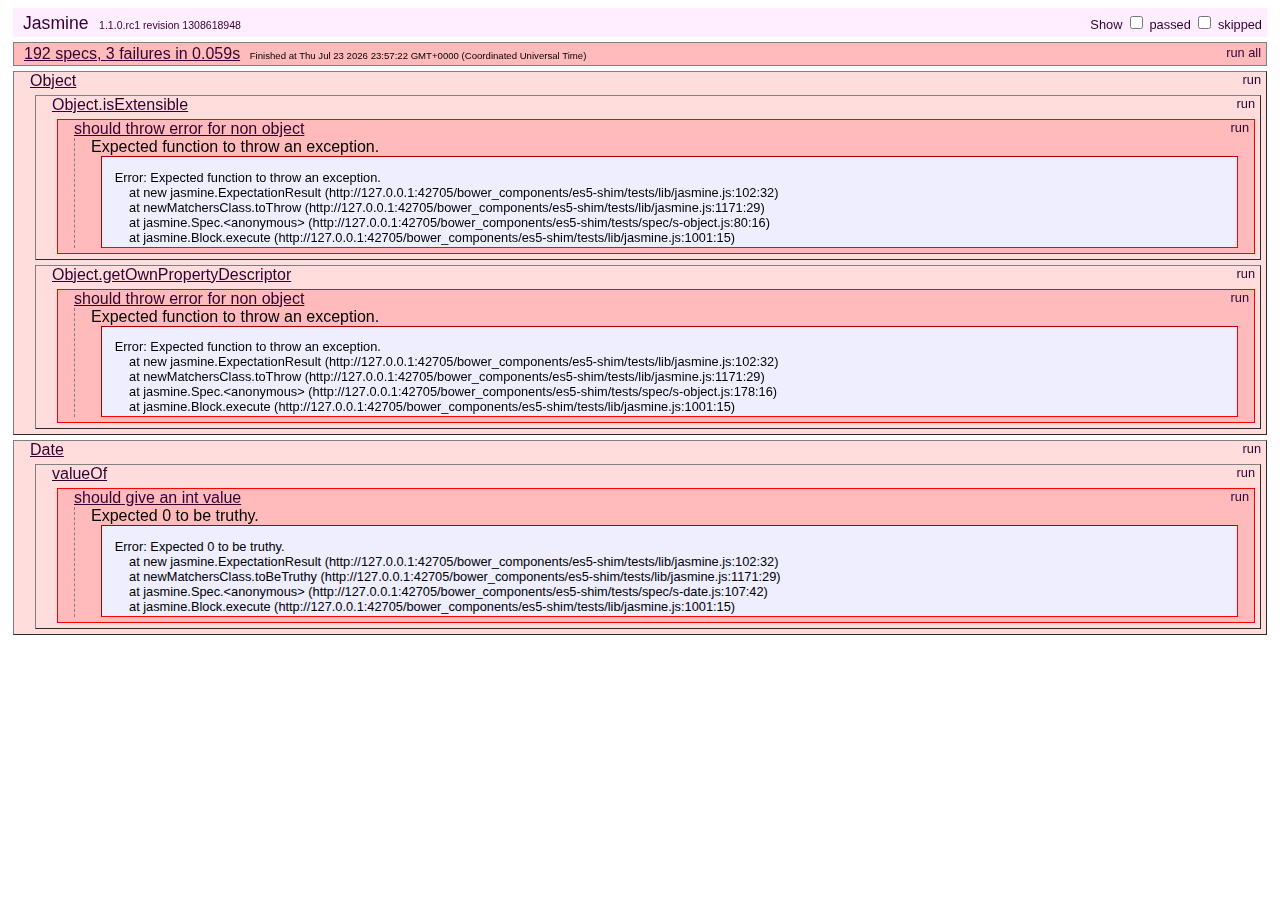
<file: bower_components/es5-shim/tests/index.html>
<!DOCTYPE HTML>
<html>
<head>
	<title>Jasmine Spec Runner</title>

	<link rel="shortcut icon" type="image/png" href="lib/jasmine_favicon.png">

	<link rel="stylesheet" type="text/css" href="lib/jasmine.css">
	<script type="text/javascript" src="lib/jasmine.js"></script>
	<script type="text/javascript" src="lib/jasmine-html.js"></script>
	<script type="text/javascript" src="lib/json2.js"></script>

	<!-- include helper files here... -->
	<script src="helpers/h.js"></script>
	<script src="helpers/h-kill.js"></script>
	<script src="helpers/h-matchers.js"></script>

	<!-- include source files here... -->
	<script src="../es5-shim.js"></script>
    <script src="../es5-sham.js"></script>

	<!-- include spec files here... -->
	<script src="spec/s-array.js"></script>
	<script src="spec/s-function.js"></script>
	<script src="spec/s-string.js"></script>
	<script src="spec/s-object.js"></script>
	<script src="spec/s-number.js"></script>
	<script src="spec/s-date.js"></script>


	<script type="text/javascript">
		(function() {
			var jasmineEnv = jasmine.getEnv();
			jasmineEnv.updateInterval = 1000;

			var trivialReporter = new jasmine.TrivialReporter();

			jasmineEnv.addReporter(trivialReporter);

			jasmineEnv.specFilter = function(spec) {
				return trivialReporter.specFilter(spec);
			};

			var currentWindowOnload = window.onload;

			window.onload = function() {
				if (currentWindowOnload) {
					currentWindowOnload();
				}
				execJasmine();
			};

			function execJasmine() {
				jasmineEnv.execute();
			}

		})();
	</script>

</head>

<body>
</body>
</html>
</file>
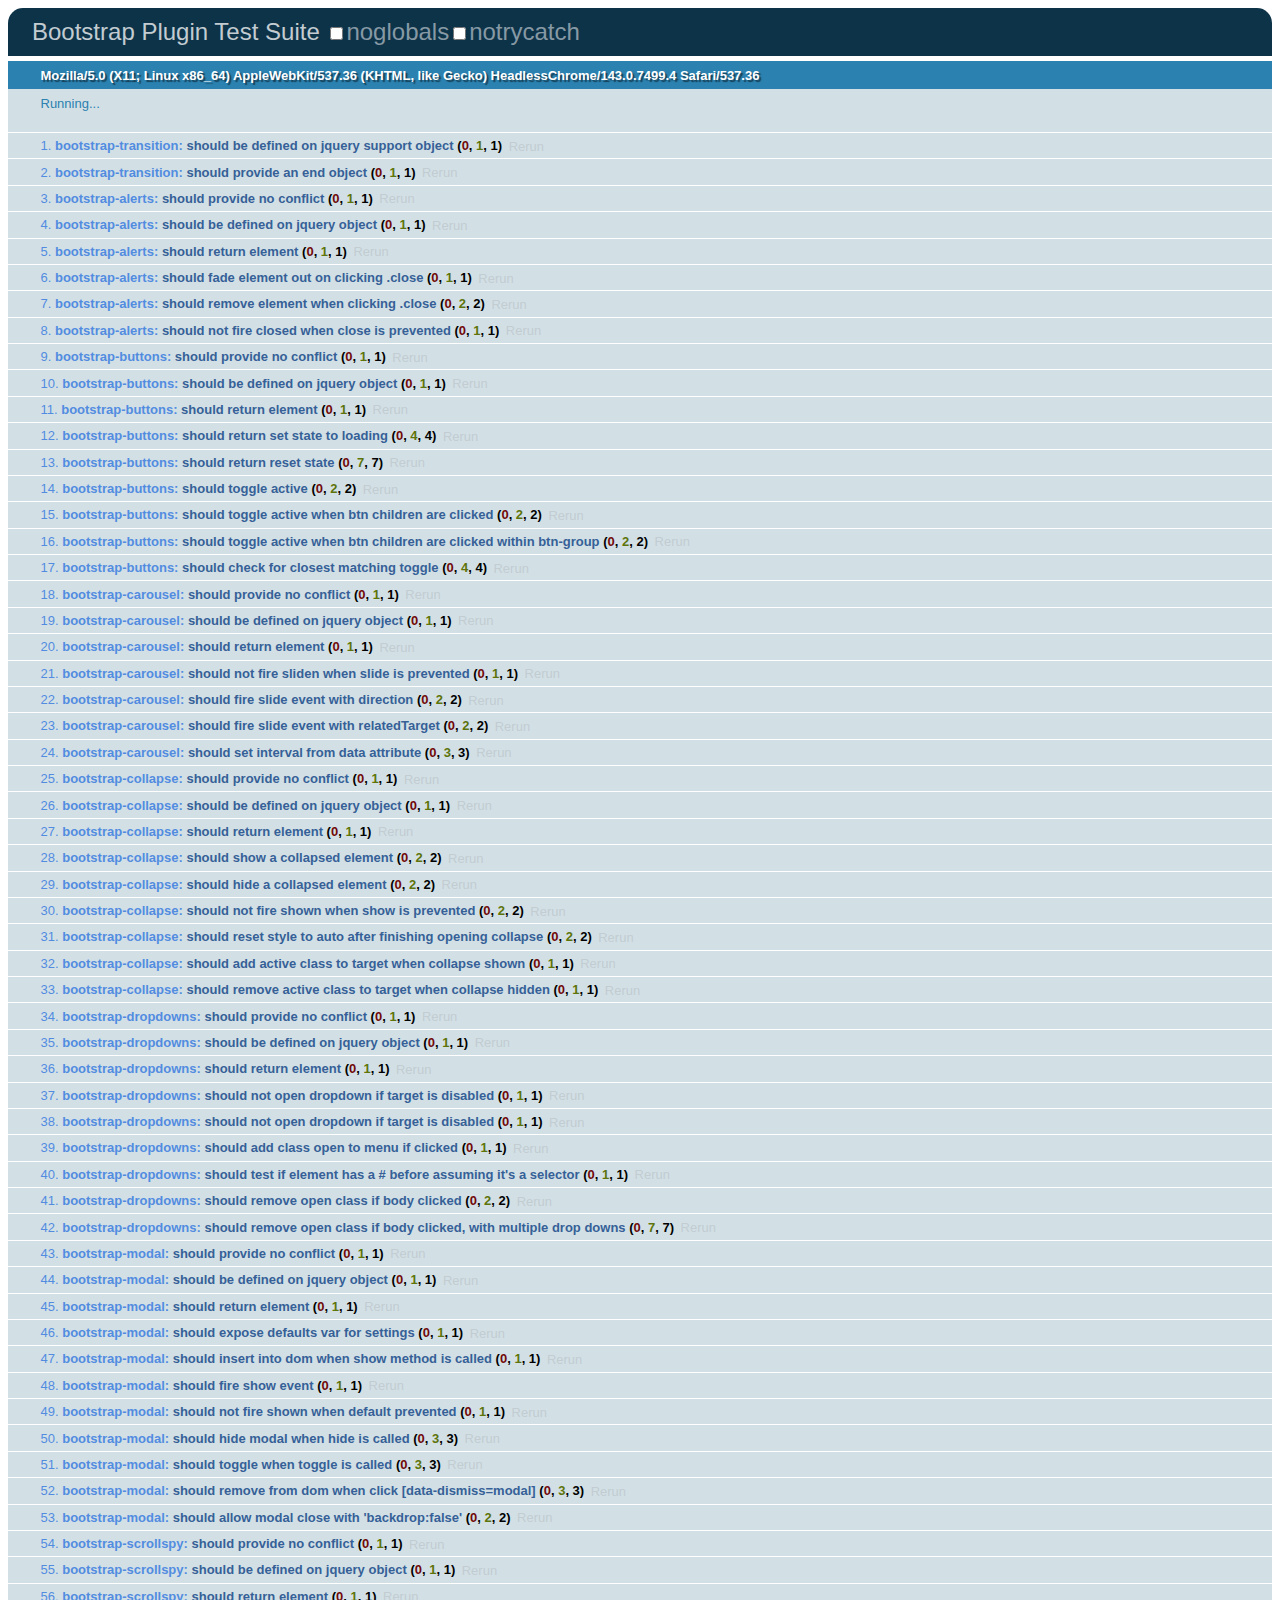
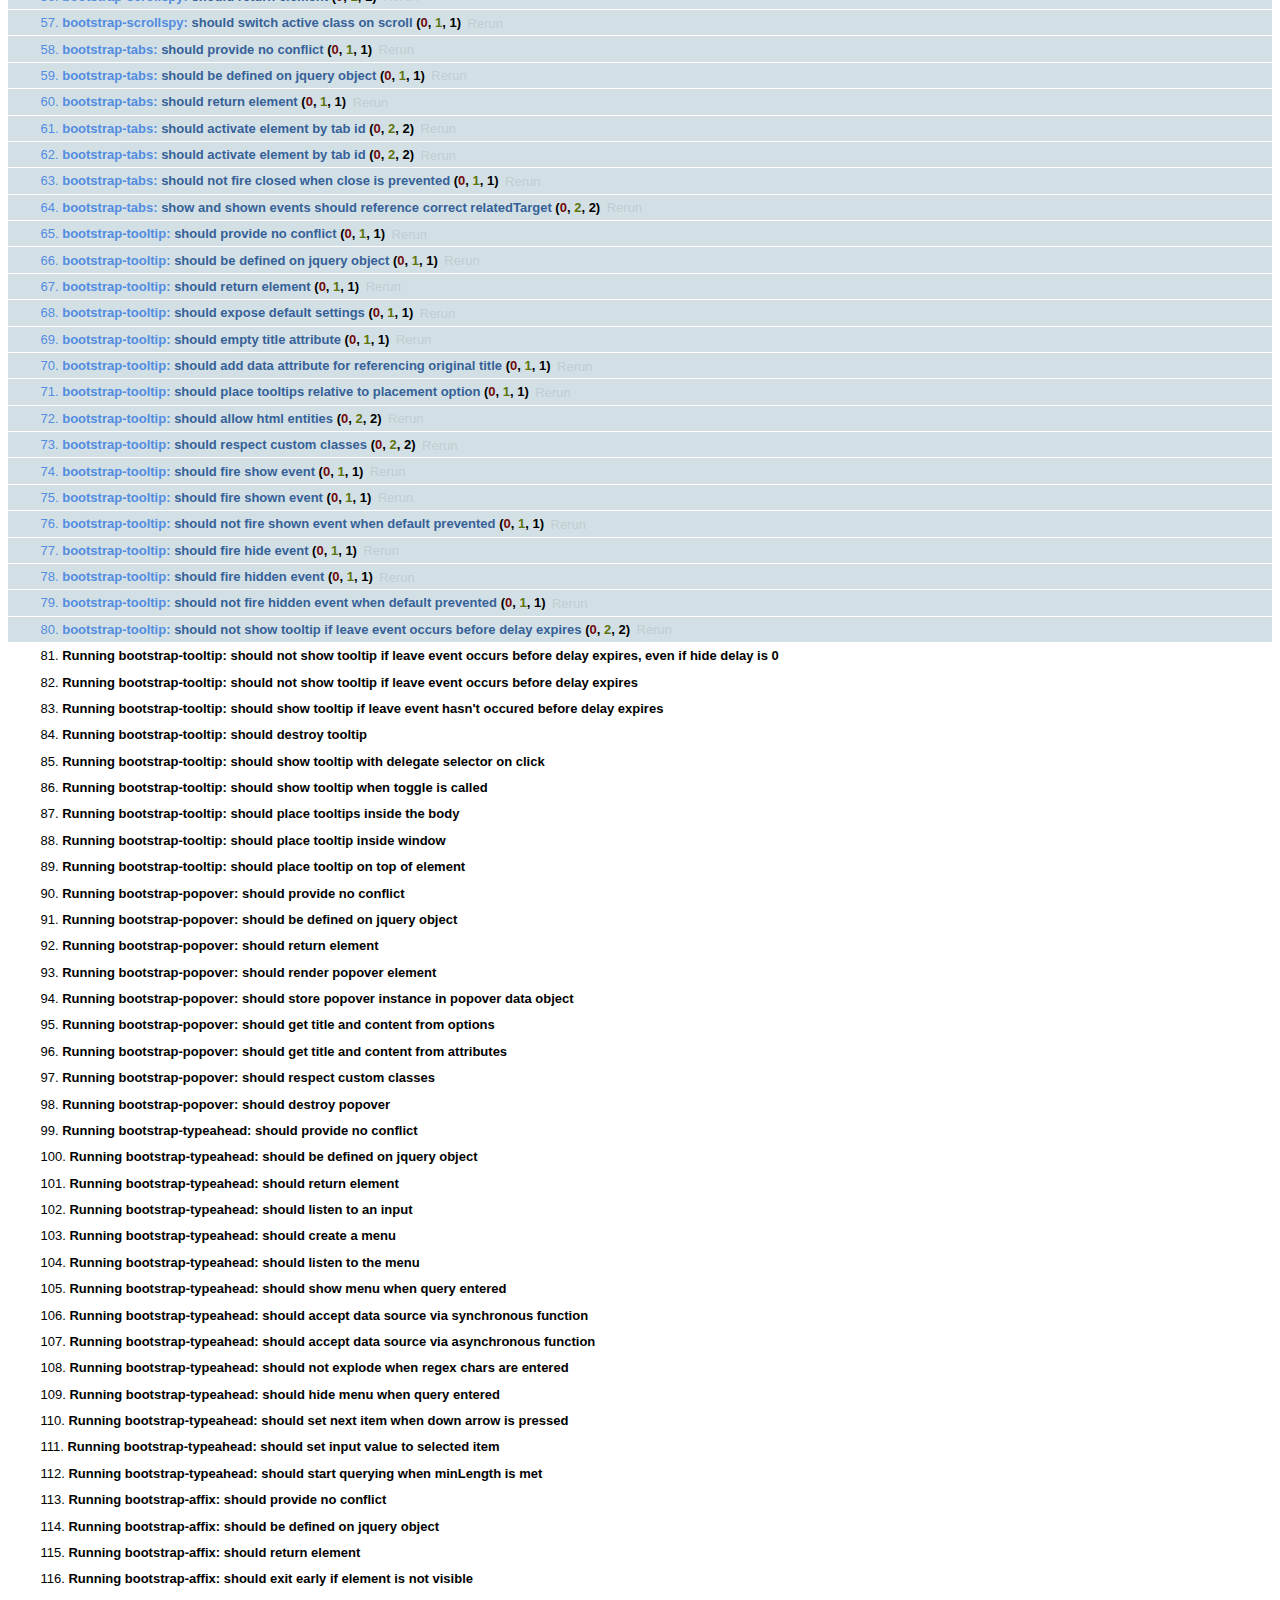
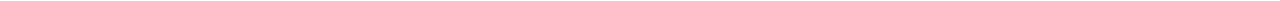
<file: bower_components/bootstrap-sass/js/tests/index.html>
<!DOCTYPE HTML>
<html>
<head>
  <title>Bootstrap Plugin Test Suite</title>

  <!-- jquery -->
  <!--<script src="http://code.jquery.com/jquery-1.7.min.js"></script>-->
  <script src="vendor/jquery.js"></script>

  <!-- qunit -->
  <link rel="stylesheet" href="vendor/qunit.css" type="text/css" media="screen" />
  <script src="vendor/qunit.js"></script>

  <!-- phantomjs logging script-->
  <script src="unit/bootstrap-phantom.js"></script>

  <!--  plugin sources -->
  <script src="../../js/bootstrap-transition.js"></script>
  <script src="../../js/bootstrap-alert.js"></script>
  <script src="../../js/bootstrap-button.js"></script>
  <script src="../../js/bootstrap-carousel.js"></script>
  <script src="../../js/bootstrap-collapse.js"></script>
  <script src="../../js/bootstrap-dropdown.js"></script>
  <script src="../../js/bootstrap-modal.js"></script>
  <script src="../../js/bootstrap-scrollspy.js"></script>
  <script src="../../js/bootstrap-tab.js"></script>
  <script src="../../js/bootstrap-tooltip.js"></script>
  <script src="../../js/bootstrap-popover.js"></script>
  <script src="../../js/bootstrap-typeahead.js"></script>
  <script src="../../js/bootstrap-affix.js"></script>

  <!-- unit tests -->
  <script src="unit/bootstrap-transition.js"></script>
  <script src="unit/bootstrap-alert.js"></script>
  <script src="unit/bootstrap-button.js"></script>
  <script src="unit/bootstrap-carousel.js"></script>
  <script src="unit/bootstrap-collapse.js"></script>
  <script src="unit/bootstrap-dropdown.js"></script>
  <script src="unit/bootstrap-modal.js"></script>
  <script src="unit/bootstrap-scrollspy.js"></script>
  <script src="unit/bootstrap-tab.js"></script>
  <script src="unit/bootstrap-tooltip.js"></script>
  <script src="unit/bootstrap-popover.js"></script>
  <script src="unit/bootstrap-typeahead.js"></script>
  <script src="unit/bootstrap-affix.js"></script>
</head>
<body>
  <div>
    <h1 id="qunit-header">Bootstrap Plugin Test Suite</h1>
    <h2 id="qunit-banner"></h2>
    <h2 id="qunit-userAgent"></h2>
    <ol id="qunit-tests"></ol>
    <div id="qunit-fixture"></div>
  </div>
</body>
</html>
</file>
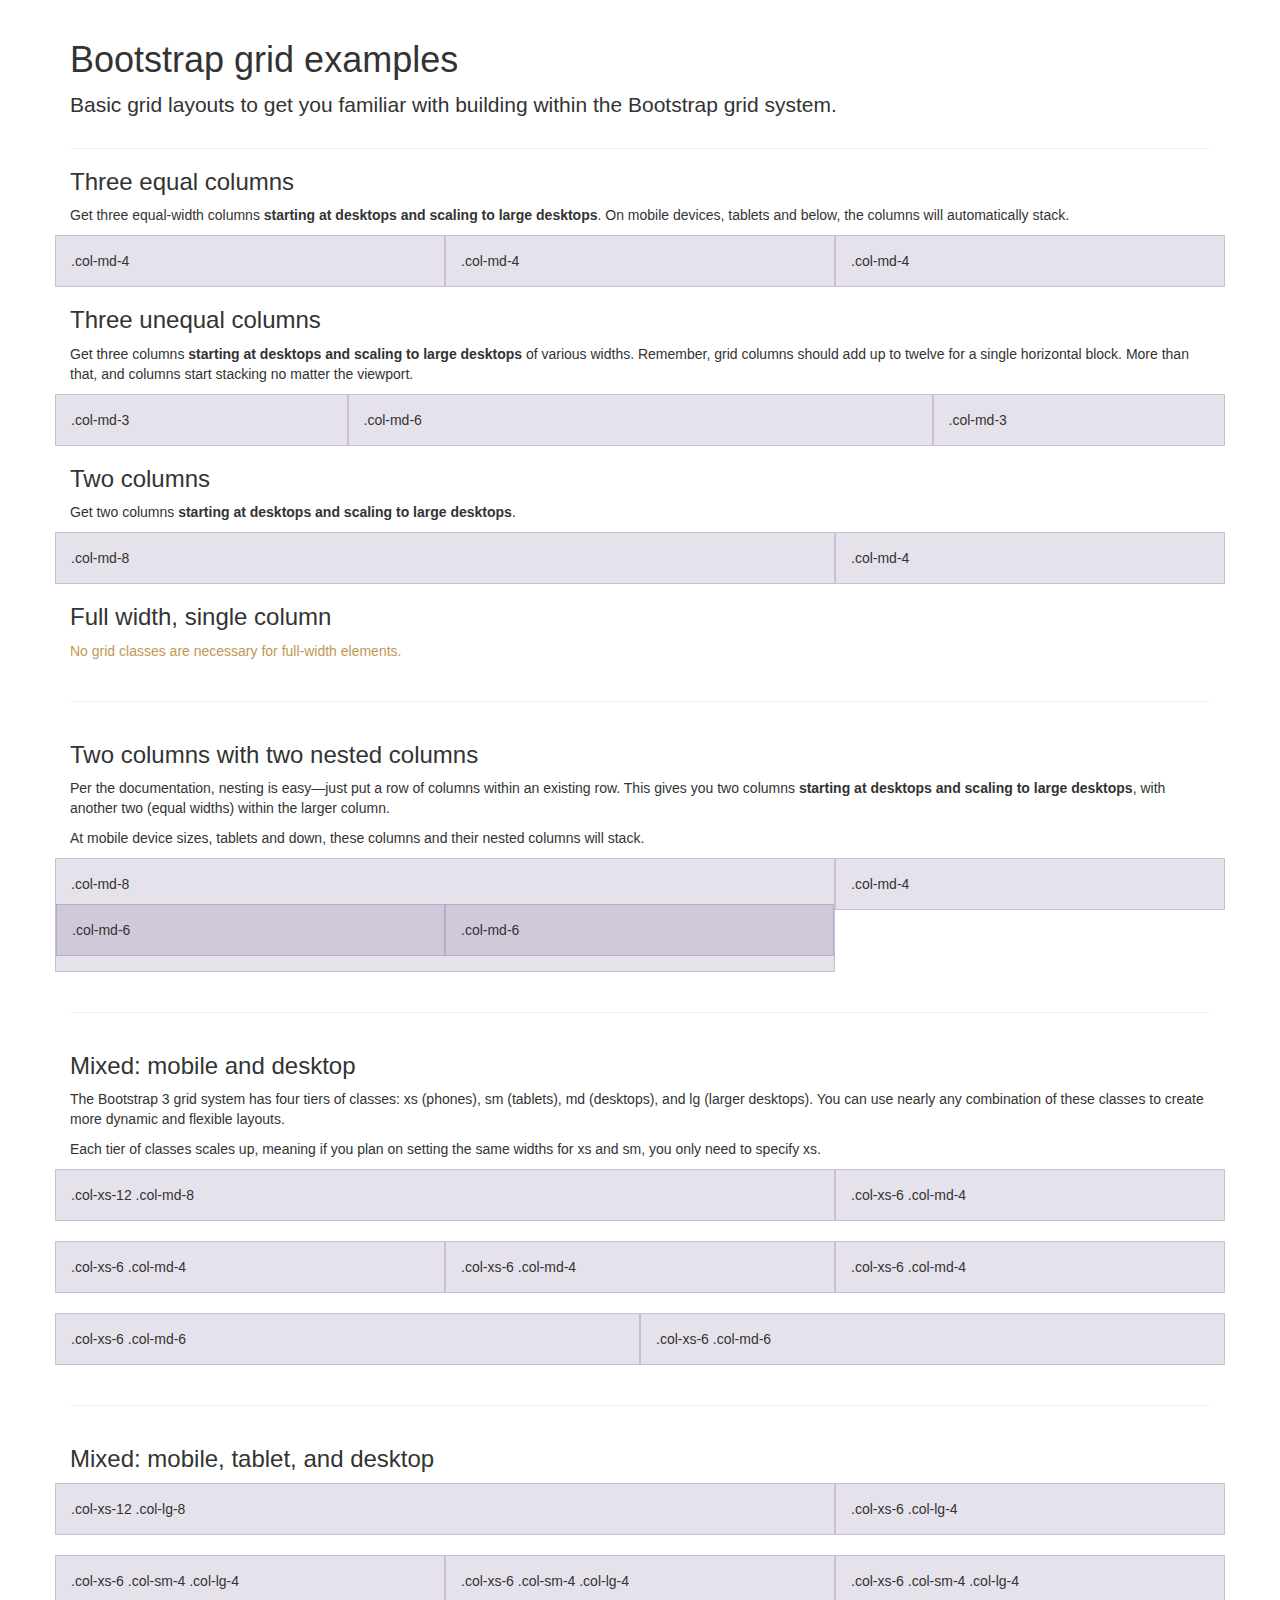
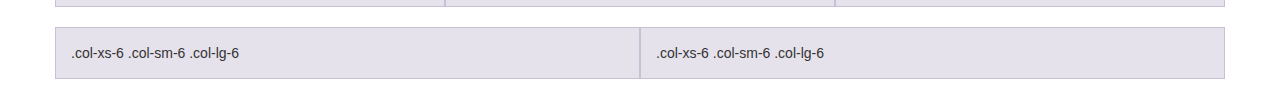
<file: bower_components/bootstrap/examples/grid/index.html>
<!DOCTYPE html>
<html lang="en">
  <head>
    <meta charset="utf-8">
    <meta name="viewport" content="width=device-width, initial-scale=1.0">
    <meta name="description" content="">
    <meta name="author" content="">
    <link rel="shortcut icon" href="../../assets/ico/favicon.png">

    <title>Grid Template for Bootstrap</title>

    <!-- Bootstrap core CSS -->
    <link href="../../dist/css/bootstrap.css" rel="stylesheet">

    <!-- Custom styles for this template -->
    <link href="grid.css" rel="stylesheet">

    <!-- HTML5 shim and Respond.js IE8 support of HTML5 elements and media queries -->
    <!--[if lt IE 9]>
      <script src="../../assets/js/html5shiv.js"></script>
      <script src="../../assets/js/respond.min.js"></script>
    <![endif]-->
  </head>

  <body>
    <div class="container">

      <div class="page-header">
        <h1>Bootstrap grid examples</h1>
        <p class="lead">Basic grid layouts to get you familiar with building within the Bootstrap grid system.</p>
      </div>

      <h3>Three equal columns</h3>
      <p>Get three equal-width columns <strong>starting at desktops and scaling to large desktops</strong>. On mobile devices, tablets and below, the columns will automatically stack.</p>
      <div class="row">
        <div class="col-md-4">.col-md-4</div>
        <div class="col-md-4">.col-md-4</div>
        <div class="col-md-4">.col-md-4</div>
      </div>

      <h3>Three unequal columns</h3>
      <p>Get three columns <strong>starting at desktops and scaling to large desktops</strong> of various widths. Remember, grid columns should add up to twelve for a single horizontal block. More than that, and columns start stacking no matter the viewport.</p>
      <div class="row">
        <div class="col-md-3">.col-md-3</div>
        <div class="col-md-6">.col-md-6</div>
        <div class="col-md-3">.col-md-3</div>
      </div>

      <h3>Two columns</h3>
      <p>Get two columns <strong>starting at desktops and scaling to large desktops</strong>.</p>
      <div class="row">
        <div class="col-md-8">.col-md-8</div>
        <div class="col-md-4">.col-md-4</div>
      </div>

      <h3>Full width, single column</h3>
      <p class="text-warning">No grid classes are necessary for full-width elements.</p>

      <hr>

      <h3>Two columns with two nested columns</h3>
      <p>Per the documentation, nesting is easy—just put a row of columns within an existing row. This gives you two columns <strong>starting at desktops and scaling to large desktops</strong>, with another two (equal widths) within the larger column.</p>
      <p>At mobile device sizes, tablets and down, these columns and their nested columns will stack.</p>
      <div class="row">
        <div class="col-md-8">
          .col-md-8
          <div class="row">
            <div class="col-md-6">.col-md-6</div>
            <div class="col-md-6">.col-md-6</div>
          </div>
        </div>
        <div class="col-md-4">.col-md-4</div>
      </div>

      <hr>

      <h3>Mixed: mobile and desktop</h3>
      <p>The Bootstrap 3 grid system has four tiers of classes: xs (phones), sm (tablets), md (desktops), and lg (larger desktops). You can use nearly any combination of these classes to create more dynamic and flexible layouts.</p>
      <p>Each tier of classes scales up, meaning if you plan on setting the same widths for xs and sm, you only need to specify xs.</p>
      <div class="row">
        <div class="col-xs-12 col-md-8">.col-xs-12 .col-md-8</div>
        <div class="col-xs-6 col-md-4">.col-xs-6 .col-md-4</div>
      </div>
      <div class="row">
        <div class="col-xs-6 col-md-4">.col-xs-6 .col-md-4</div>
        <div class="col-xs-6 col-md-4">.col-xs-6 .col-md-4</div>
        <div class="col-xs-6 col-md-4">.col-xs-6 .col-md-4</div>
      </div>
      <div class="row">
        <div class="col-xs-6 col-md-6">.col-xs-6 .col-md-6</div>
        <div class="col-xs-6 col-md-6">.col-xs-6 .col-md-6</div>
      </div>

      <hr>

      <h3>Mixed: mobile, tablet, and desktop</h3>
      <p></p>
      <div class="row">
        <div class="col-xs-12 col-sm-8 col-lg-8">.col-xs-12 .col-lg-8</div>
        <div class="col-xs-6 col-sm-4 col-lg-4">.col-xs-6 .col-lg-4</div>
      </div>
      <div class="row">
        <div class="col-xs-6 col-sm-4 col-lg-4">.col-xs-6 .col-sm-4 .col-lg-4</div>
        <div class="col-xs-6 col-sm-4 col-lg-4">.col-xs-6 .col-sm-4 .col-lg-4</div>
        <div class="col-xs-6 col-sm-4 col-lg-4">.col-xs-6 .col-sm-4 .col-lg-4</div>
      </div>
      <div class="row">
        <div class="col-xs-6 col-sm-6 col-lg-6">.col-xs-6 .col-sm-6 .col-lg-6</div>
        <div class="col-xs-6 col-sm-6 col-lg-6">.col-xs-6 .col-sm-6 .col-lg-6</div>
      </div>

    </div> <!-- /container -->


    <!-- Bootstrap core JavaScript
    ================================================== -->
    <!-- Placed at the end of the document so the pages load faster -->
  </body>
</html>
</file>
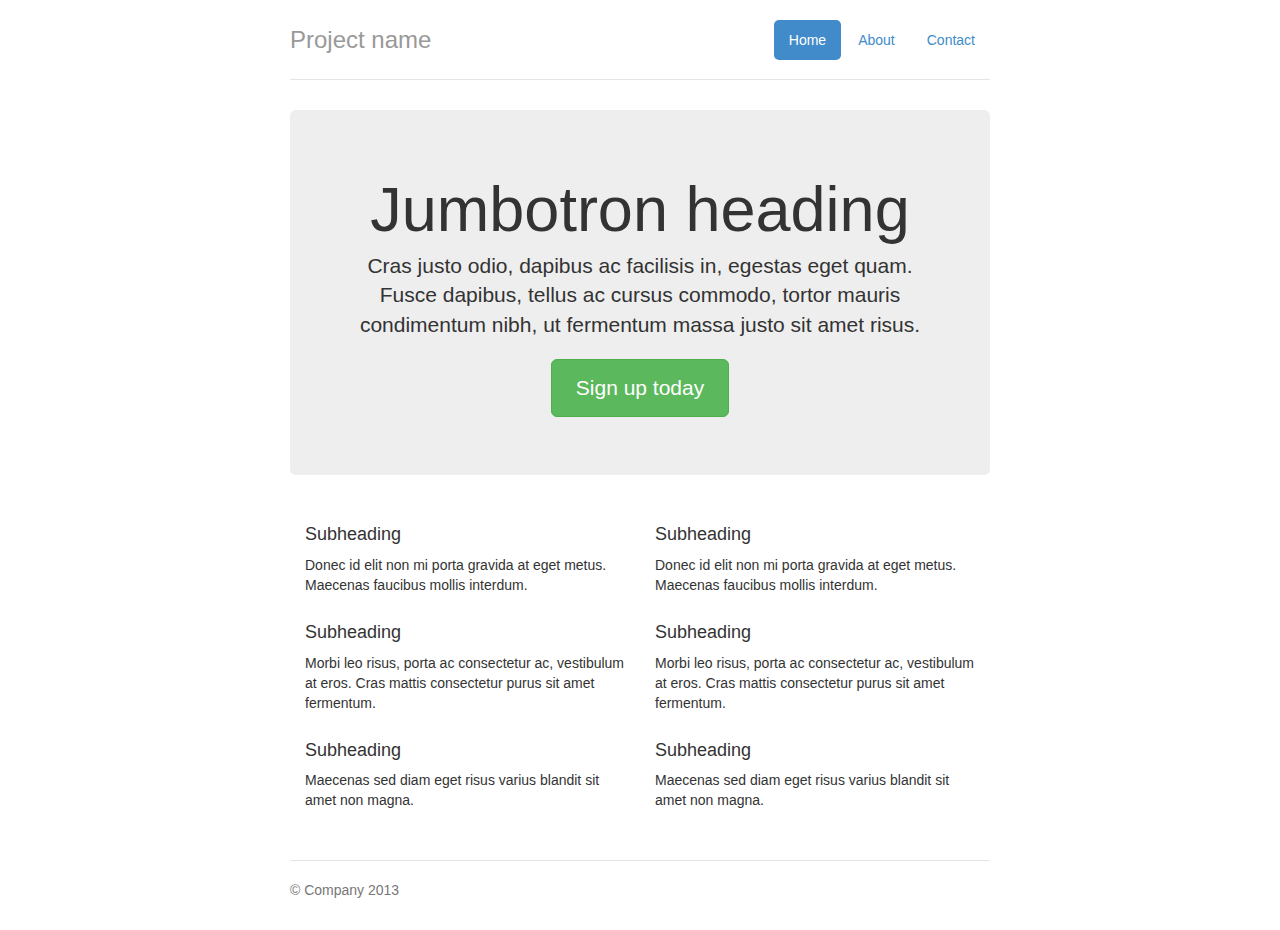
<file: bower_components/bootstrap/examples/jumbotron-narrow/index.html>
<!DOCTYPE html>
<html lang="en">
  <head>
    <meta charset="utf-8">
    <meta name="viewport" content="width=device-width, initial-scale=1.0">
    <meta name="description" content="">
    <meta name="author" content="">
    <link rel="shortcut icon" href="../../assets/ico/favicon.png">

    <title>Narrow Jumbotron Template for Bootstrap</title>

    <!-- Bootstrap core CSS -->
    <link href="../../dist/css/bootstrap.css" rel="stylesheet">

    <!-- Custom styles for this template -->
    <link href="jumbotron-narrow.css" rel="stylesheet">

    <!-- HTML5 shim and Respond.js IE8 support of HTML5 elements and media queries -->
    <!--[if lt IE 9]>
      <script src="../../assets/js/html5shiv.js"></script>
      <script src="../../assets/js/respond.min.js"></script>
    <![endif]-->
  </head>

  <body>

    <div class="container">
      <div class="header">
        <ul class="nav nav-pills pull-right">
          <li class="active"><a href="#">Home</a></li>
          <li><a href="#">About</a></li>
          <li><a href="#">Contact</a></li>
        </ul>
        <h3 class="text-muted">Project name</h3>
      </div>

      <div class="jumbotron">
        <h1>Jumbotron heading</h1>
        <p class="lead">Cras justo odio, dapibus ac facilisis in, egestas eget quam. Fusce dapibus, tellus ac cursus commodo, tortor mauris condimentum nibh, ut fermentum massa justo sit amet risus.</p>
        <p><a class="btn btn-lg btn-success" href="#">Sign up today</a></p>
      </div>

      <div class="row marketing">
        <div class="col-lg-6">
          <h4>Subheading</h4>
          <p>Donec id elit non mi porta gravida at eget metus. Maecenas faucibus mollis interdum.</p>

          <h4>Subheading</h4>
          <p>Morbi leo risus, porta ac consectetur ac, vestibulum at eros. Cras mattis consectetur purus sit amet fermentum.</p>

          <h4>Subheading</h4>
          <p>Maecenas sed diam eget risus varius blandit sit amet non magna.</p>
        </div>

        <div class="col-lg-6">
          <h4>Subheading</h4>
          <p>Donec id elit non mi porta gravida at eget metus. Maecenas faucibus mollis interdum.</p>

          <h4>Subheading</h4>
          <p>Morbi leo risus, porta ac consectetur ac, vestibulum at eros. Cras mattis consectetur purus sit amet fermentum.</p>

          <h4>Subheading</h4>
          <p>Maecenas sed diam eget risus varius blandit sit amet non magna.</p>
        </div>
      </div>

      <div class="footer">
        <p>&copy; Company 2013</p>
      </div>

    </div> <!-- /container -->


    <!-- Bootstrap core JavaScript
    ================================================== -->
    <!-- Placed at the end of the document so the pages load faster -->
  </body>
</html>
</file>
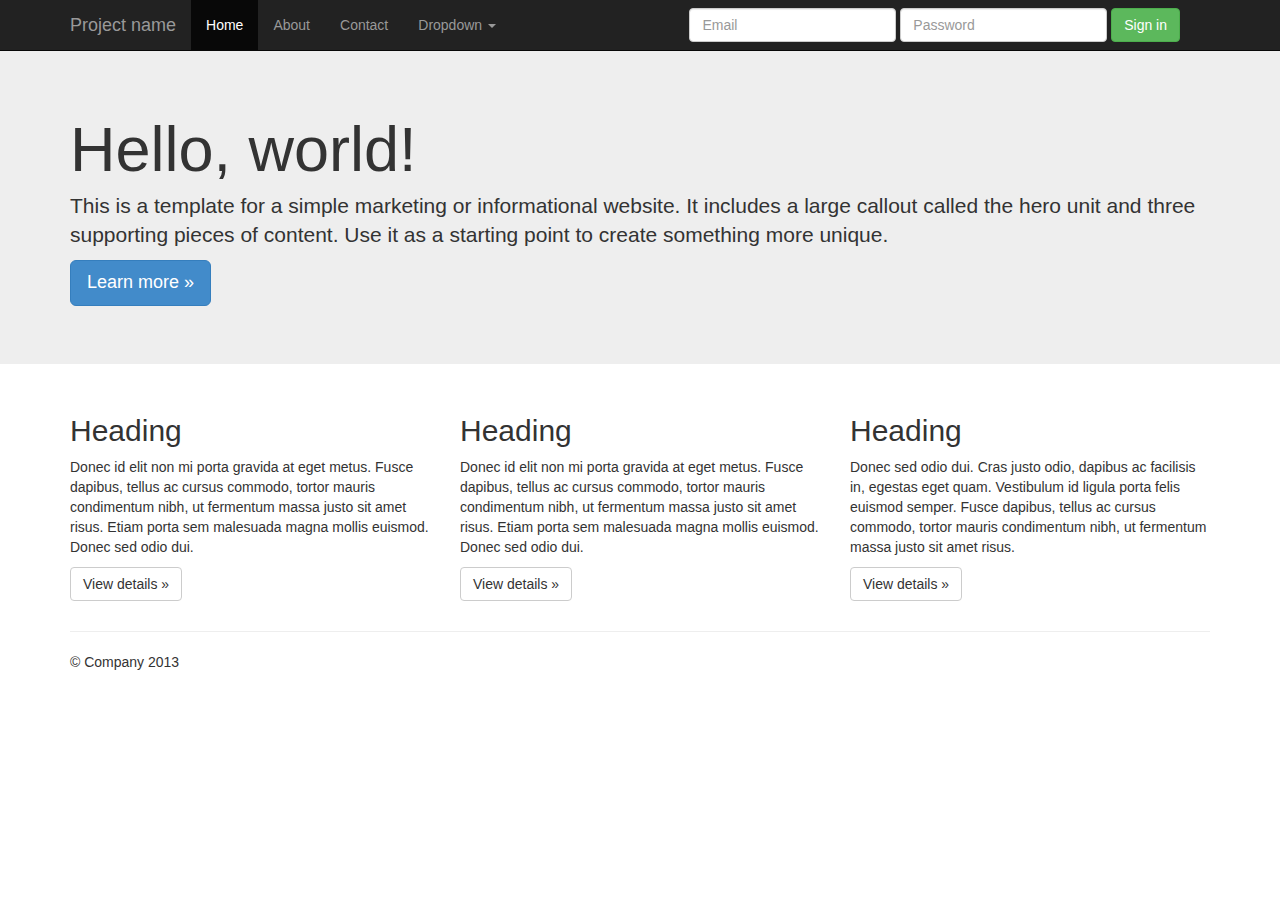
<file: bower_components/bootstrap/examples/jumbotron/index.html>
<!DOCTYPE html>
<html lang="en">
  <head>
    <meta charset="utf-8">
    <meta name="viewport" content="width=device-width, initial-scale=1.0">
    <meta name="description" content="">
    <meta name="author" content="">
    <link rel="shortcut icon" href="../../assets/ico/favicon.png">

    <title>Jumbotron Template for Bootstrap</title>

    <!-- Bootstrap core CSS -->
    <link href="../../dist/css/bootstrap.css" rel="stylesheet">

    <!-- Custom styles for this template -->
    <link href="jumbotron.css" rel="stylesheet">

    <!-- HTML5 shim and Respond.js IE8 support of HTML5 elements and media queries -->
    <!--[if lt IE 9]>
      <script src="../../assets/js/html5shiv.js"></script>
      <script src="../../assets/js/respond.min.js"></script>
    <![endif]-->
  </head>

  <body>

    <div class="navbar navbar-inverse navbar-fixed-top">
      <div class="container">
        <div class="navbar-header">
          <button type="button" class="navbar-toggle" data-toggle="collapse" data-target=".navbar-collapse">
            <span class="icon-bar"></span>
            <span class="icon-bar"></span>
            <span class="icon-bar"></span>
          </button>
          <a class="navbar-brand" href="#">Project name</a>
        </div>
        <div class="navbar-collapse collapse">
          <ul class="nav navbar-nav">
            <li class="active"><a href="#">Home</a></li>
            <li><a href="#about">About</a></li>
            <li><a href="#contact">Contact</a></li>
            <li class="dropdown">
              <a href="#" class="dropdown-toggle" data-toggle="dropdown">Dropdown <b class="caret"></b></a>
              <ul class="dropdown-menu">
                <li><a href="#">Action</a></li>
                <li><a href="#">Another action</a></li>
                <li><a href="#">Something else here</a></li>
                <li class="divider"></li>
                <li class="dropdown-header">Nav header</li>
                <li><a href="#">Separated link</a></li>
                <li><a href="#">One more separated link</a></li>
              </ul>
            </li>
          </ul>
          <form class="navbar-form navbar-right">
            <div class="form-group">
              <input type="text" placeholder="Email" class="form-control">
            </div>
            <div class="form-group">
              <input type="password" placeholder="Password" class="form-control">
            </div>
            <button type="submit" class="btn btn-success">Sign in</button>
          </form>
        </div><!--/.navbar-collapse -->
      </div>
    </div>

    <!-- Main jumbotron for a primary marketing message or call to action -->
    <div class="jumbotron">
      <div class="container">
        <h1>Hello, world!</h1>
        <p>This is a template for a simple marketing or informational website. It includes a large callout called the hero unit and three supporting pieces of content. Use it as a starting point to create something more unique.</p>
        <p><a class="btn btn-primary btn-lg">Learn more &raquo;</a></p>
      </div>
    </div>

    <div class="container">
      <!-- Example row of columns -->
      <div class="row">
        <div class="col-lg-4">
          <h2>Heading</h2>
          <p>Donec id elit non mi porta gravida at eget metus. Fusce dapibus, tellus ac cursus commodo, tortor mauris condimentum nibh, ut fermentum massa justo sit amet risus. Etiam porta sem malesuada magna mollis euismod. Donec sed odio dui. </p>
          <p><a class="btn btn-default" href="#">View details &raquo;</a></p>
        </div>
        <div class="col-lg-4">
          <h2>Heading</h2>
          <p>Donec id elit non mi porta gravida at eget metus. Fusce dapibus, tellus ac cursus commodo, tortor mauris condimentum nibh, ut fermentum massa justo sit amet risus. Etiam porta sem malesuada magna mollis euismod. Donec sed odio dui. </p>
          <p><a class="btn btn-default" href="#">View details &raquo;</a></p>
       </div>
        <div class="col-lg-4">
          <h2>Heading</h2>
          <p>Donec sed odio dui. Cras justo odio, dapibus ac facilisis in, egestas eget quam. Vestibulum id ligula porta felis euismod semper. Fusce dapibus, tellus ac cursus commodo, tortor mauris condimentum nibh, ut fermentum massa justo sit amet risus.</p>
          <p><a class="btn btn-default" href="#">View details &raquo;</a></p>
        </div>
      </div>

      <hr>

      <footer>
        <p>&copy; Company 2013</p>
      </footer>
    </div> <!-- /container -->


    <!-- Bootstrap core JavaScript
    ================================================== -->
    <!-- Placed at the end of the document so the pages load faster -->
    <script src="../../assets/js/jquery.js"></script>
    <script src="../../dist/js/bootstrap.min.js"></script>
  </body>
</html>
</file>
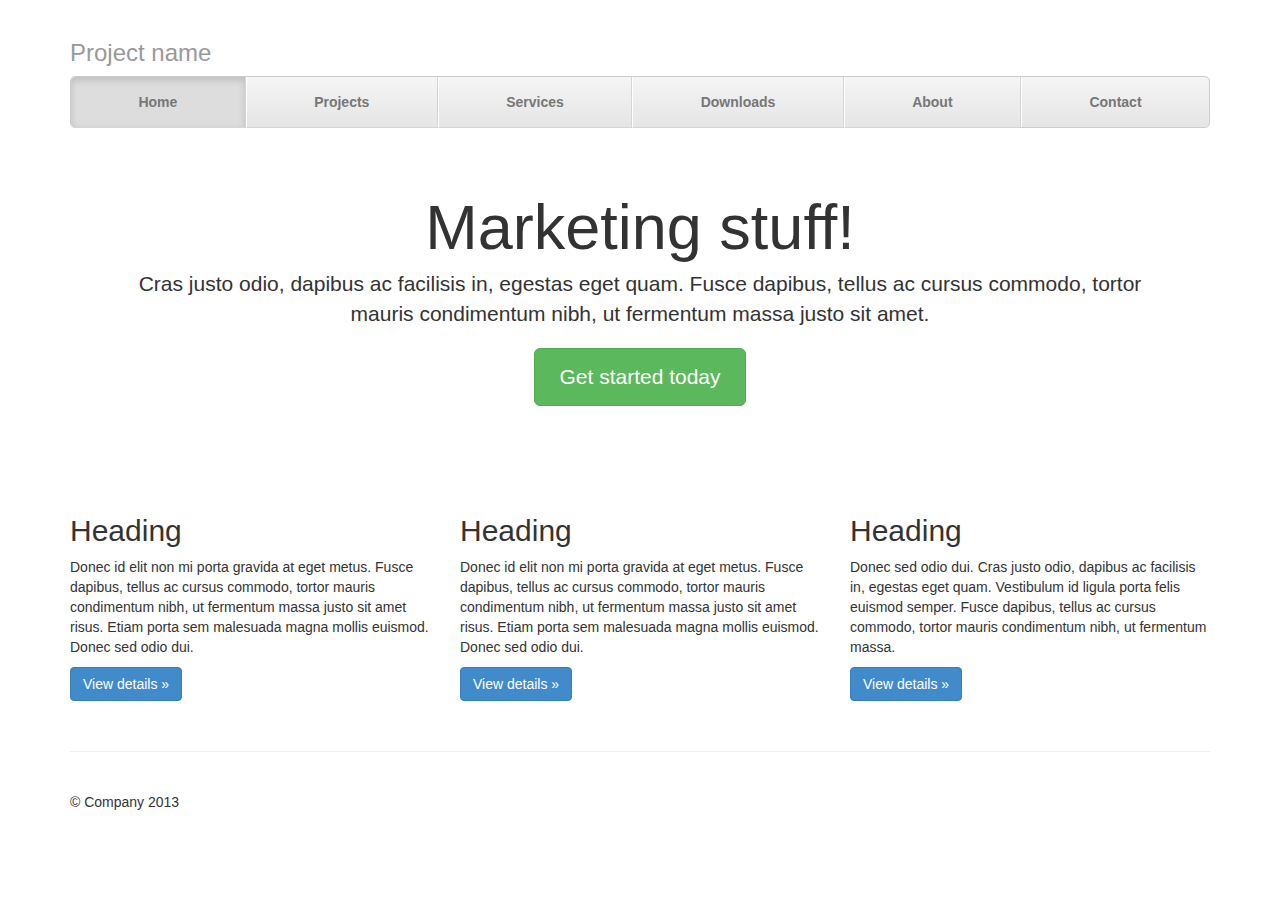
<file: bower_components/bootstrap/examples/justified-nav/index.html>
<!DOCTYPE html>
<html lang="en">
  <head>
    <meta charset="utf-8">
    <meta name="viewport" content="width=device-width, initial-scale=1.0">
    <meta name="description" content="">
    <meta name="author" content="">
    <link rel="shortcut icon" href="../../assets/ico/favicon.png">

    <title>Justified Nav Template for Bootstrap</title>

    <!-- Bootstrap core CSS -->
    <link href="../../dist/css/bootstrap.css" rel="stylesheet">

    <!-- Custom styles for this template -->
    <link href="justified-nav.css" rel="stylesheet">

    <!-- HTML5 shim and Respond.js IE8 support of HTML5 elements and media queries -->
    <!--[if lt IE 9]>
      <script src="../../assets/js/html5shiv.js"></script>
      <script src="../../assets/js/respond.min.js"></script>
    <![endif]-->
  </head>

  <body>

    <div class="container">

      <div class="masthead">
        <h3 class="text-muted">Project name</h3>
        <ul class="nav nav-justified">
          <li class="active"><a href="#">Home</a></li>
          <li><a href="#">Projects</a></li>
          <li><a href="#">Services</a></li>
          <li><a href="#">Downloads</a></li>
          <li><a href="#">About</a></li>
          <li><a href="#">Contact</a></li>
        </ul>
      </div>

      <!-- Jumbotron -->
      <div class="jumbotron">
        <h1>Marketing stuff!</h1>
        <p class="lead">Cras justo odio, dapibus ac facilisis in, egestas eget quam. Fusce dapibus, tellus ac cursus commodo, tortor mauris condimentum nibh, ut fermentum massa justo sit amet.</p>
        <p><a class="btn btn-lg btn-success" href="#">Get started today</a></p>
      </div>

      <!-- Example row of columns -->
      <div class="row">
        <div class="col-lg-4">
          <h2>Heading</h2>
          <p>Donec id elit non mi porta gravida at eget metus. Fusce dapibus, tellus ac cursus commodo, tortor mauris condimentum nibh, ut fermentum massa justo sit amet risus. Etiam porta sem malesuada magna mollis euismod. Donec sed odio dui. </p>
          <p><a class="btn btn-primary" href="#">View details &raquo;</a></p>
        </div>
        <div class="col-lg-4">
          <h2>Heading</h2>
          <p>Donec id elit non mi porta gravida at eget metus. Fusce dapibus, tellus ac cursus commodo, tortor mauris condimentum nibh, ut fermentum massa justo sit amet risus. Etiam porta sem malesuada magna mollis euismod. Donec sed odio dui. </p>
          <p><a class="btn btn-primary" href="#">View details &raquo;</a></p>
       </div>
        <div class="col-lg-4">
          <h2>Heading</h2>
          <p>Donec sed odio dui. Cras justo odio, dapibus ac facilisis in, egestas eget quam. Vestibulum id ligula porta felis euismod semper. Fusce dapibus, tellus ac cursus commodo, tortor mauris condimentum nibh, ut fermentum massa.</p>
          <p><a class="btn btn-primary" href="#">View details &raquo;</a></p>
        </div>
      </div>

      <!-- Site footer -->
      <div class="footer">
        <p>&copy; Company 2013</p>
      </div>

    </div> <!-- /container -->


    <!-- Bootstrap core JavaScript
    ================================================== -->
    <!-- Placed at the end of the document so the pages load faster -->
  </body>
</html>
</file>
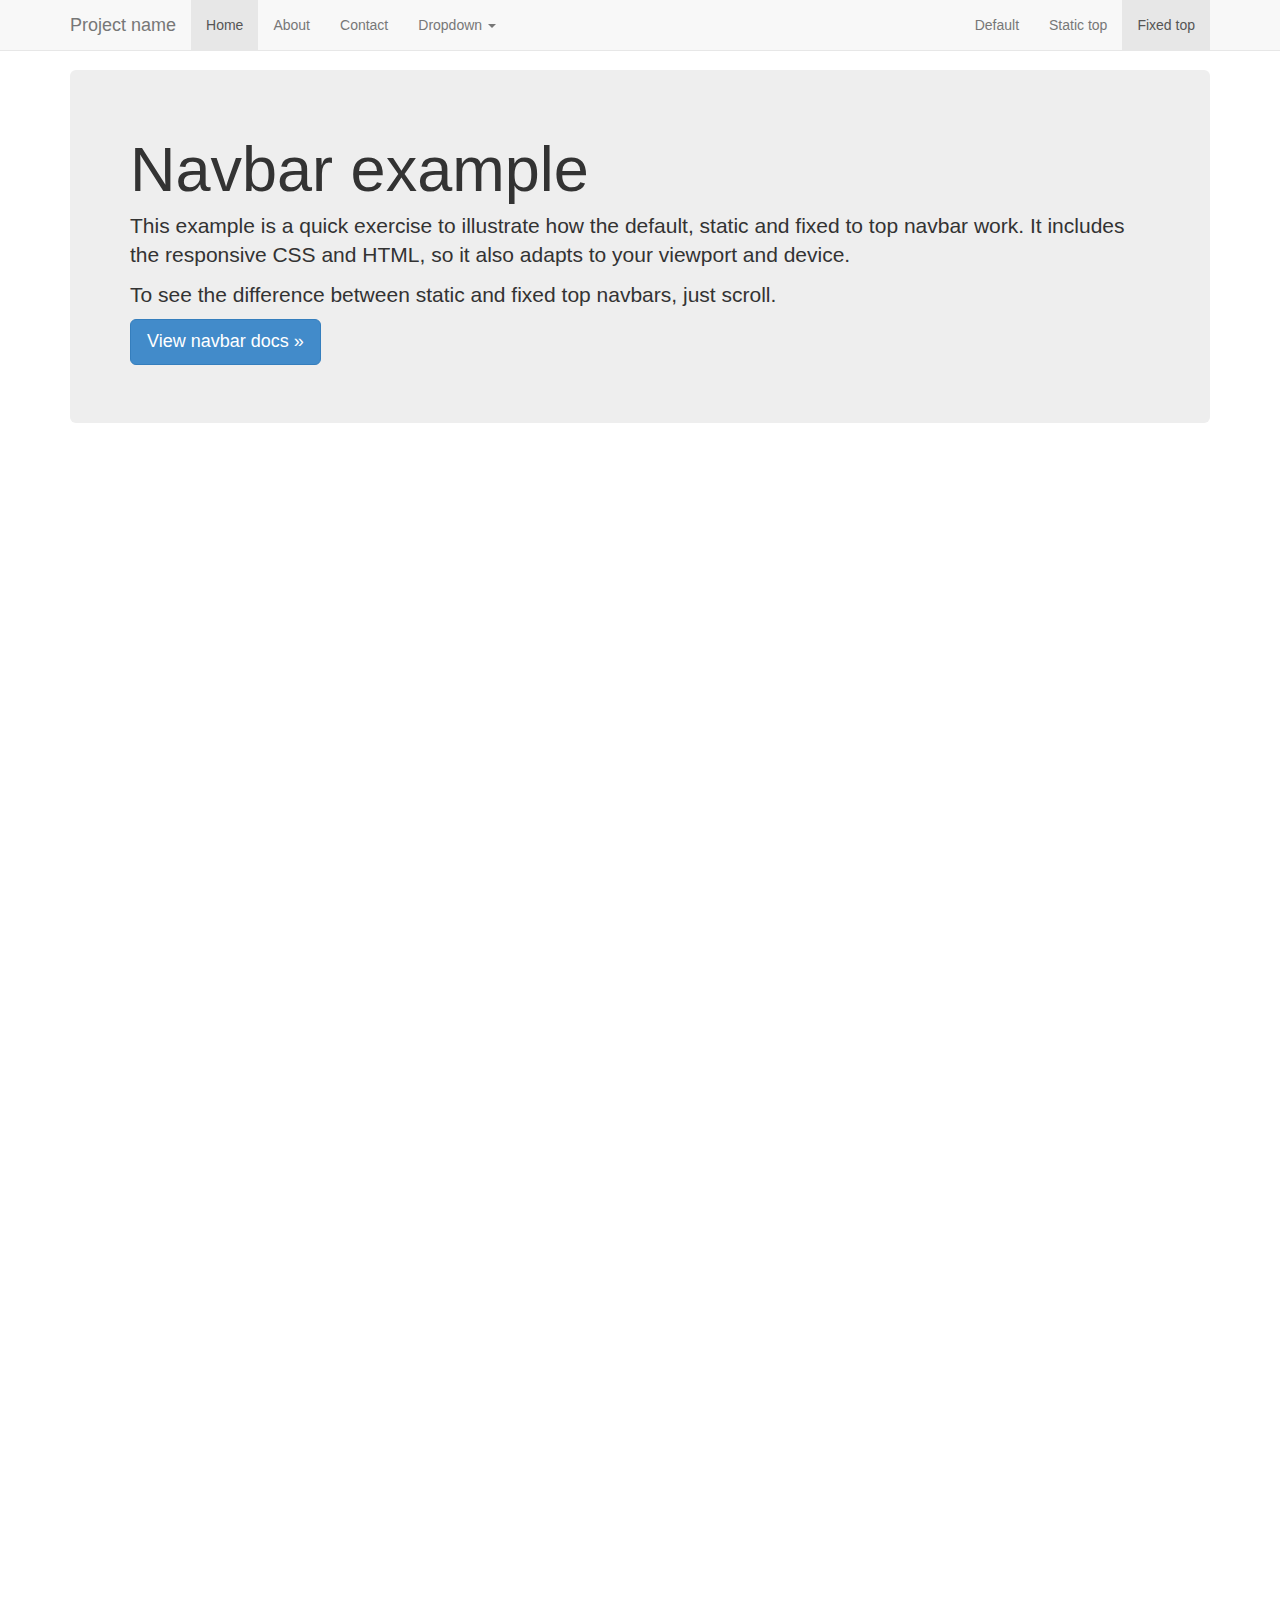
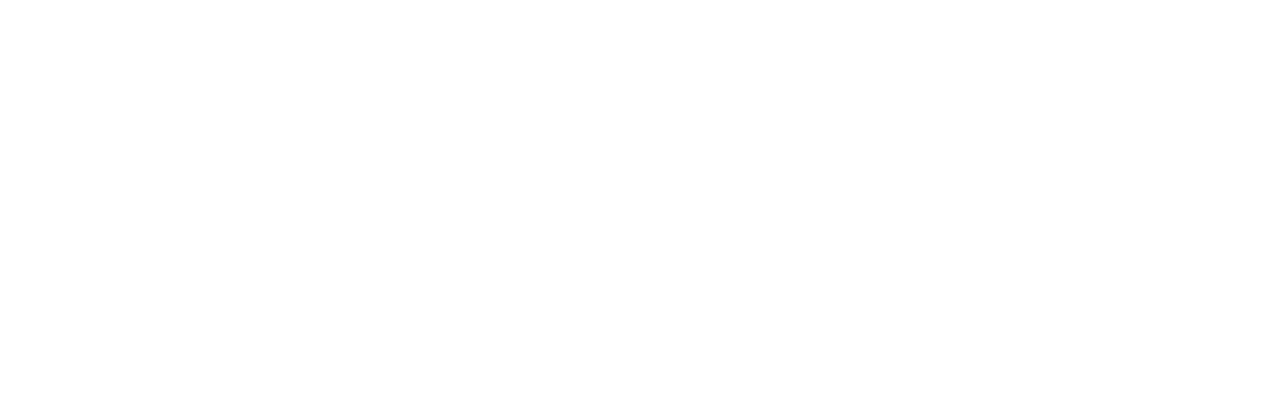
<file: bower_components/bootstrap/examples/navbar-fixed-top/index.html>
<!DOCTYPE html>
<html lang="en">
  <head>
    <meta charset="utf-8">
    <meta name="viewport" content="width=device-width, initial-scale=1.0">
    <meta name="description" content="">
    <meta name="author" content="">
    <link rel="shortcut icon" href="../../assets/ico/favicon.png">

    <title>Fixed Top Navbar Example for Bootstrap</title>

    <!-- Bootstrap core CSS -->
    <link href="../../dist/css/bootstrap.css" rel="stylesheet">

    <!-- Custom styles for this template -->
    <link href="navbar-fixed-top.css" rel="stylesheet">

    <!-- HTML5 shim and Respond.js IE8 support of HTML5 elements and media queries -->
    <!--[if lt IE 9]>
      <script src="../../assets/js/html5shiv.js"></script>
      <script src="../../assets/js/respond.min.js"></script>
    <![endif]-->
  </head>

  <body>

    <!-- Fixed navbar -->
    <div class="navbar navbar-default navbar-fixed-top">
      <div class="container">
        <div class="navbar-header">
          <button type="button" class="navbar-toggle" data-toggle="collapse" data-target=".navbar-collapse">
            <span class="icon-bar"></span>
            <span class="icon-bar"></span>
            <span class="icon-bar"></span>
          </button>
          <a class="navbar-brand" href="#">Project name</a>
        </div>
        <div class="navbar-collapse collapse">
          <ul class="nav navbar-nav">
            <li class="active"><a href="#">Home</a></li>
            <li><a href="#about">About</a></li>
            <li><a href="#contact">Contact</a></li>
            <li class="dropdown">
              <a href="#" class="dropdown-toggle" data-toggle="dropdown">Dropdown <b class="caret"></b></a>
              <ul class="dropdown-menu">
                <li><a href="#">Action</a></li>
                <li><a href="#">Another action</a></li>
                <li><a href="#">Something else here</a></li>
                <li class="divider"></li>
                <li class="dropdown-header">Nav header</li>
                <li><a href="#">Separated link</a></li>
                <li><a href="#">One more separated link</a></li>
              </ul>
            </li>
          </ul>
          <ul class="nav navbar-nav navbar-right">
            <li><a href="../navbar/">Default</a></li>
            <li><a href="../navbar-static-top/">Static top</a></li>
            <li class="active"><a href="./">Fixed top</a></li>
          </ul>
        </div><!--/.nav-collapse -->
      </div>
    </div>

    <div class="container">

      <!-- Main component for a primary marketing message or call to action -->
      <div class="jumbotron">
        <h1>Navbar example</h1>
        <p>This example is a quick exercise to illustrate how the default, static and fixed to top navbar work. It includes the responsive CSS and HTML, so it also adapts to your viewport and device.</p>
        <p>To see the difference between static and fixed top navbars, just scroll.</p>
        <p>
          <a class="btn btn-lg btn-primary" href="../../components/#navbar">View navbar docs &raquo;</a>
        </p>
      </div>

    </div> <!-- /container -->


    <!-- Bootstrap core JavaScript
    ================================================== -->
    <!-- Placed at the end of the document so the pages load faster -->
    <script src="../../assets/js/jquery.js"></script>
    <script src="../../dist/js/bootstrap.min.js"></script>
  </body>
</html>
</file>
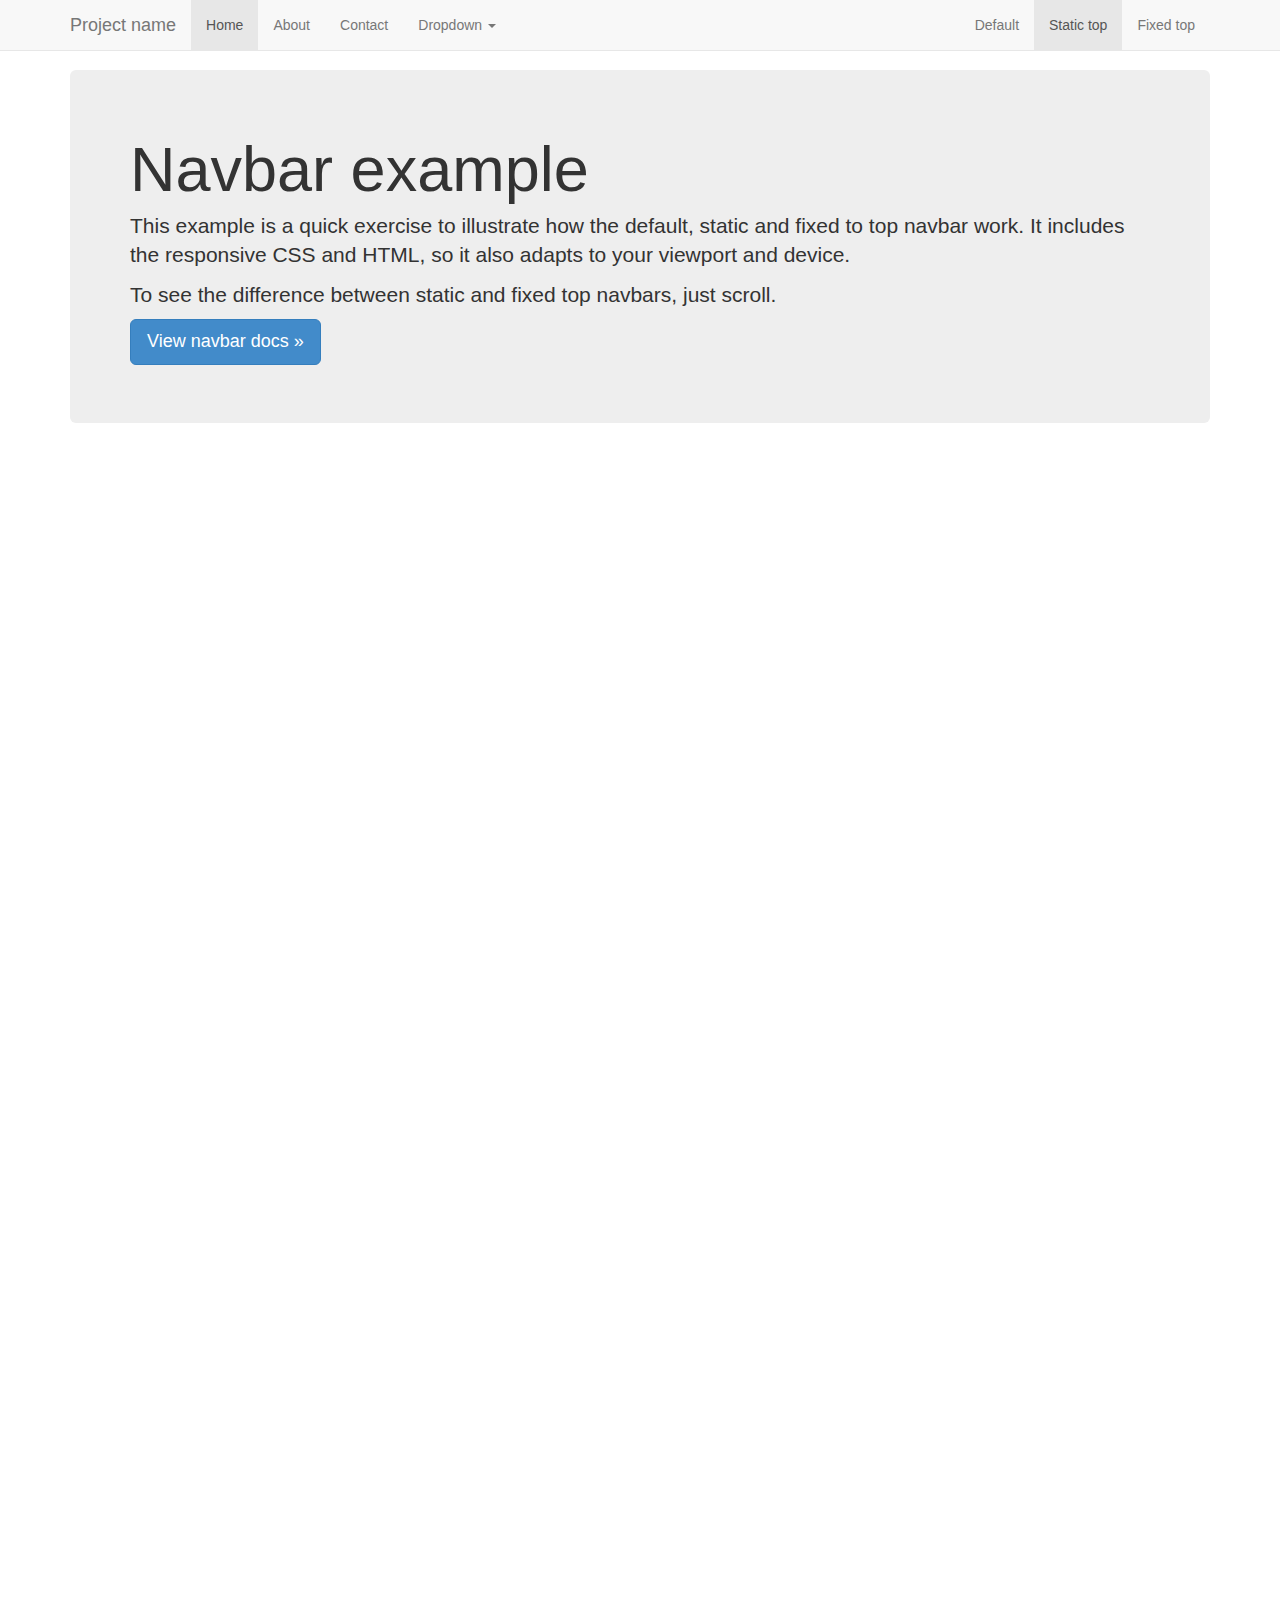
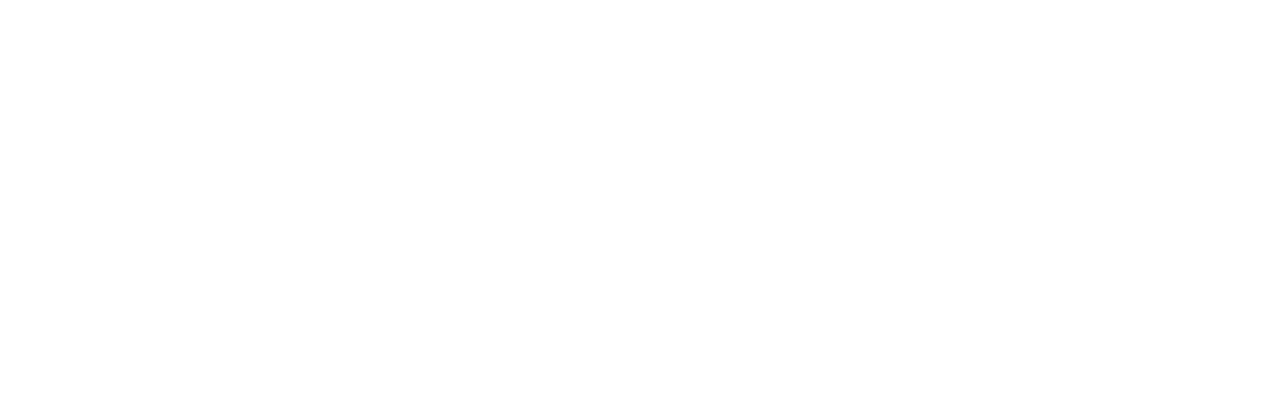
<file: bower_components/bootstrap/examples/navbar-static-top/index.html>
<!DOCTYPE html>
<html lang="en">
  <head>
    <meta charset="utf-8">
    <meta name="viewport" content="width=device-width, initial-scale=1.0">
    <meta name="description" content="">
    <meta name="author" content="">
    <link rel="shortcut icon" href="../../assets/ico/favicon.png">

    <title>Static Top Navbar Example for Bootstrap</title>

    <!-- Bootstrap core CSS -->
    <link href="../../dist/css/bootstrap.css" rel="stylesheet">

    <!-- Custom styles for this template -->
    <link href="navbar-static-top.css" rel="stylesheet">

    <!-- HTML5 shim and Respond.js IE8 support of HTML5 elements and media queries -->
    <!--[if lt IE 9]>
      <script src="../../assets/js/html5shiv.js"></script>
      <script src="../../assets/js/respond.min.js"></script>
    <![endif]-->
  </head>

  <body>

    <!-- Static navbar -->
    <div class="navbar navbar-default navbar-static-top">
      <div class="container">
        <div class="navbar-header">
          <button type="button" class="navbar-toggle" data-toggle="collapse" data-target=".navbar-collapse">
            <span class="icon-bar"></span>
            <span class="icon-bar"></span>
            <span class="icon-bar"></span>
          </button>
          <a class="navbar-brand" href="#">Project name</a>
        </div>
        <div class="navbar-collapse collapse">
          <ul class="nav navbar-nav">
            <li class="active"><a href="#">Home</a></li>
            <li><a href="#about">About</a></li>
            <li><a href="#contact">Contact</a></li>
            <li class="dropdown">
              <a href="#" class="dropdown-toggle" data-toggle="dropdown">Dropdown <b class="caret"></b></a>
              <ul class="dropdown-menu">
                <li><a href="#">Action</a></li>
                <li><a href="#">Another action</a></li>
                <li><a href="#">Something else here</a></li>
                <li class="divider"></li>
                <li class="dropdown-header">Nav header</li>
                <li><a href="#">Separated link</a></li>
                <li><a href="#">One more separated link</a></li>
              </ul>
            </li>
          </ul>
          <ul class="nav navbar-nav navbar-right">
            <li><a href="../navbar/">Default</a></li>
            <li class="active"><a href="./">Static top</a></li>
            <li><a href="../navbar-fixed-top/">Fixed top</a></li>
          </ul>
        </div><!--/.nav-collapse -->
      </div>
    </div>


    <div class="container">

      <!-- Main component for a primary marketing message or call to action -->
      <div class="jumbotron">
        <h1>Navbar example</h1>
        <p>This example is a quick exercise to illustrate how the default, static and fixed to top navbar work. It includes the responsive CSS and HTML, so it also adapts to your viewport and device.</p>
        <p>To see the difference between static and fixed top navbars, just scroll.</p>
        <p>
          <a class="btn btn-lg btn-primary" href="../../components/#navbar">View navbar docs &raquo;</a>
        </p>
      </div>

    </div> <!-- /container -->


    <!-- Bootstrap core JavaScript
    ================================================== -->
    <!-- Placed at the end of the document so the pages load faster -->
    <script src="../../assets/js/jquery.js"></script>
    <script src="../../dist/js/bootstrap.min.js"></script>
  </body>
</html>
</file>
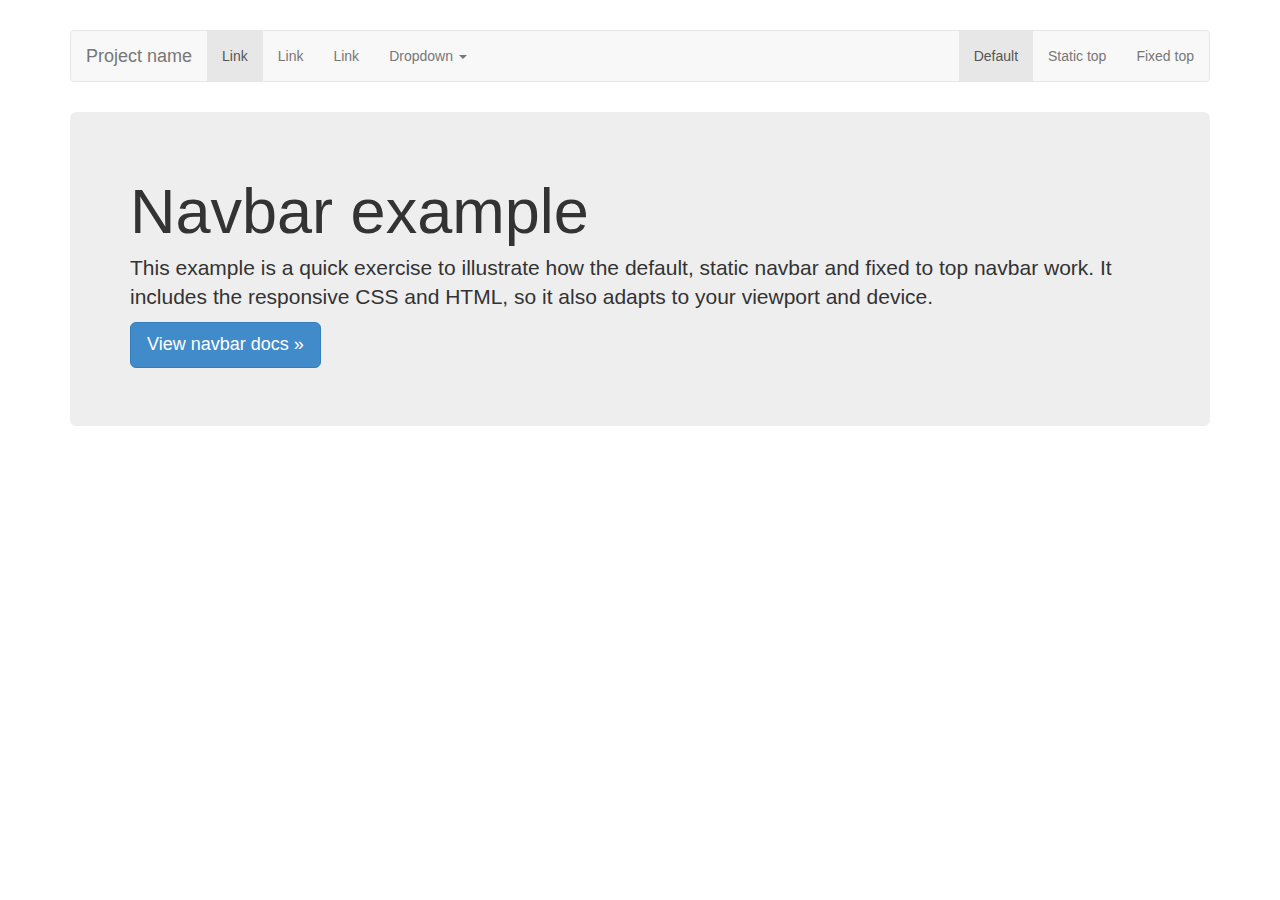
<file: bower_components/bootstrap/examples/navbar/index.html>
<!DOCTYPE html>
<html lang="en">
  <head>
    <meta charset="utf-8">
    <meta name="viewport" content="width=device-width, initial-scale=1.0">
    <meta name="description" content="">
    <meta name="author" content="">
    <link rel="shortcut icon" href="../../assets/ico/favicon.png">

    <title>Navbar Template for Bootstrap</title>

    <!-- Bootstrap core CSS -->
    <link href="../../dist/css/bootstrap.css" rel="stylesheet">

    <!-- Custom styles for this template -->
    <link href="navbar.css" rel="stylesheet">

    <!-- HTML5 shim and Respond.js IE8 support of HTML5 elements and media queries -->
    <!--[if lt IE 9]>
      <script src="../../assets/js/html5shiv.js"></script>
      <script src="../../assets/js/respond.min.js"></script>
    <![endif]-->
  </head>

  <body>

    <div class="container">

      <!-- Static navbar -->
      <div class="navbar navbar-default">
        <div class="navbar-header">
          <button type="button" class="navbar-toggle" data-toggle="collapse" data-target=".navbar-collapse">
            <span class="icon-bar"></span>
            <span class="icon-bar"></span>
            <span class="icon-bar"></span>
          </button>
          <a class="navbar-brand" href="#">Project name</a>
        </div>
        <div class="navbar-collapse collapse">
          <ul class="nav navbar-nav">
            <li class="active"><a href="#">Link</a></li>
            <li><a href="#">Link</a></li>
            <li><a href="#">Link</a></li>
            <li class="dropdown">
              <a href="#" class="dropdown-toggle" data-toggle="dropdown">Dropdown <b class="caret"></b></a>
              <ul class="dropdown-menu">
                <li><a href="#">Action</a></li>
                <li><a href="#">Another action</a></li>
                <li><a href="#">Something else here</a></li>
                <li class="divider"></li>
                <li class="dropdown-header">Nav header</li>
                <li><a href="#">Separated link</a></li>
                <li><a href="#">One more separated link</a></li>
              </ul>
            </li>
          </ul>
          <ul class="nav navbar-nav navbar-right">
            <li class="active"><a href="./">Default</a></li>
            <li><a href="../navbar-static-top/">Static top</a></li>
            <li><a href="../navbar-fixed-top/">Fixed top</a></li>
          </ul>
        </div><!--/.nav-collapse -->
      </div>

      <!-- Main component for a primary marketing message or call to action -->
      <div class="jumbotron">
        <h1>Navbar example</h1>
        <p>This example is a quick exercise to illustrate how the default, static navbar and fixed to top navbar work. It includes the responsive CSS and HTML, so it also adapts to your viewport and device.</p>
        <p>
          <a class="btn btn-lg btn-primary" href="../../components/#navbar">View navbar docs &raquo;</a>
        </p>
      </div>

    </div> <!-- /container -->


    <!-- Bootstrap core JavaScript
    ================================================== -->
    <!-- Placed at the end of the document so the pages load faster -->
    <script src="../../assets/js/jquery.js"></script>
    <script src="../../dist/js/bootstrap.min.js"></script>
  </body>
</html>
</file>
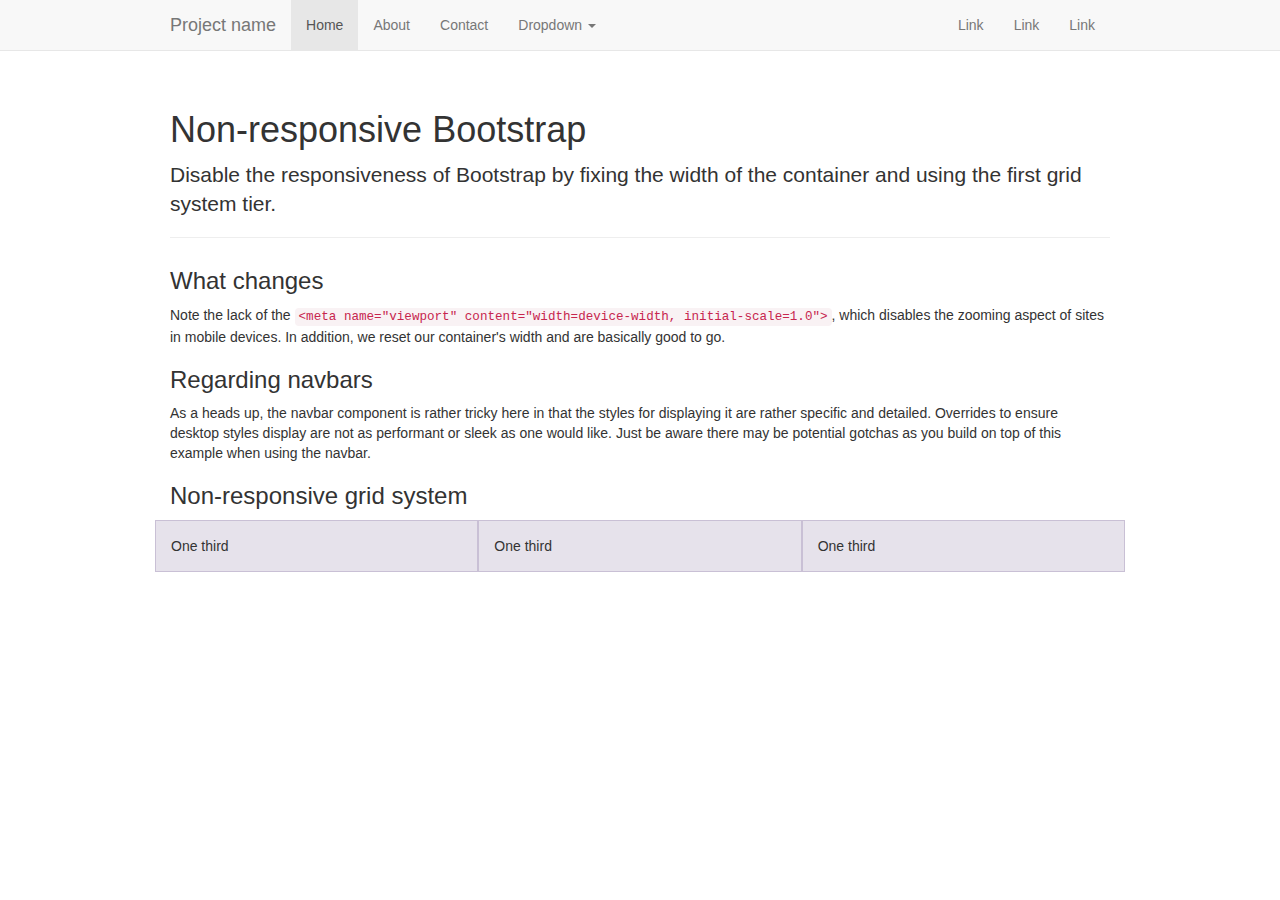
<file: bower_components/bootstrap/examples/non-responsive/index.html>
<!DOCTYPE html>
<html lang="en">
  <head>
    <meta charset="utf-8">
    <meta name="description" content="">
    <meta name="author" content="">

    <!-- Note there is no responsive meta tag here -->

    <link rel="shortcut icon" href="../../assets/ico/favicon.png">

    <title>Non-responsive Template for Bootstrap</title>

    <!-- Bootstrap core CSS -->
    <link href="../../dist/css/bootstrap.css" rel="stylesheet">

    <!-- Custom styles for this template -->
    <link href="non-responsive.css" rel="stylesheet">

    <!-- HTML5 shim and Respond.js IE8 support of HTML5 elements and media queries -->
    <!--[if lt IE 9]>
      <script src="../../assets/js/html5shiv.js"></script>
      <script src="../../assets/js/respond.min.js"></script>
    <![endif]-->
  </head>

  <body>

    <!-- Fixed navbar -->
    <div class="navbar navbar-default navbar-fixed-top">
      <div class="container">
        <div class="navbar-header">
          <button type="button" class="navbar-toggle" data-toggle="collapse" data-target=".navbar-collapse">
            <span class="icon-bar"></span>
            <span class="icon-bar"></span>
            <span class="icon-bar"></span>
          </button>
          <a class="navbar-brand" href="#">Project name</a>
        </div>
        <div class="navbar-collapse collapse">
          <ul class="nav navbar-nav">
            <li class="active"><a href="#">Home</a></li>
            <li><a href="#about">About</a></li>
            <li><a href="#contact">Contact</a></li>
            <li class="dropdown">
              <a href="#" class="dropdown-toggle" data-toggle="dropdown">Dropdown <b class="caret"></b></a>
              <ul class="dropdown-menu">
                <li><a href="#">Action</a></li>
                <li><a href="#">Another action</a></li>
                <li><a href="#">Something else here</a></li>
                <li class="divider"></li>
                <li class="dropdown-header">Nav header</li>
                <li><a href="#">Separated link</a></li>
                <li><a href="#">One more separated link</a></li>
              </ul>
            </li>
          </ul>
          <ul class="nav navbar-nav navbar-right">
            <li><a href="#">Link</a></li>
            <li><a href="#">Link</a></li>
            <li><a href="#">Link</a></li>
          </ul>
        </div><!--/.nav-collapse -->
      </div>
    </div>

    <div class="container">

      <div class="page-header">
        <h1>Non-responsive Bootstrap</h1>
        <p class="lead">Disable the responsiveness of Bootstrap by fixing the width of the container and using the first grid system tier.</p>
      </div>

      <h3>What changes</h3>
      <p>Note the lack of the <code>&lt;meta name="viewport" content="width=device-width, initial-scale=1.0"&gt;</code>, which disables the zooming aspect of sites in mobile devices. In addition, we reset our container's width and are basically good to go.</p>

      <h3>Regarding navbars</h3>
      <p>As a heads up, the navbar component is rather tricky here in that the styles for displaying it are rather specific and detailed. Overrides to ensure desktop styles display are not as performant or sleek as one would like. Just be aware there may be potential gotchas as you build on top of this example when using the navbar.</p>

      <h3>Non-responsive grid system</h3>
      <div class="row">
        <div class="col-xs-4">One third</div>
        <div class="col-xs-4">One third</div>
        <div class="col-xs-4">One third</div>
      </div>

    </div> <!-- /container -->


    <!-- Bootstrap core JavaScript
    ================================================== -->
    <!-- Placed at the end of the document so the pages load faster -->
    <script src="../../assets/js/jquery.js"></script>
    <script src="../../dist/js/bootstrap.min.js"></script>
  </body>
</html>
</file>
<file: bower_components/es5-shim/tests/lib/jasmine.css>
body {
  font-family: "Helvetica Neue Light", "Lucida Grande", "Calibri", "Arial", sans-serif;
}


.jasmine_reporter a:visited, .jasmine_reporter a {
  color: #303; 
}

.jasmine_reporter a:hover, .jasmine_reporter a:active {
  color: blue; 
}

.run_spec {
  float:right;
  padding-right: 5px;
  font-size: .8em;
  text-decoration: none;
}

.jasmine_reporter {
  margin: 0 5px;
}

.banner {
  color: #303;
  background-color: #fef;
  padding: 5px;
}

.logo {
  float: left;
  font-size: 1.1em;
  padding-left: 5px;
}

.logo .version {
  font-size: .6em;
  padding-left: 1em;
}

.runner.running {
  background-color: yellow;
}


.options {
  text-align: right;
  font-size: .8em;
}




.suite {
  border: 1px outset gray;
  margin: 5px 0;
  padding-left: 1em;
}

.suite .suite {
  margin: 5px; 
}

.suite.passed {
  background-color: #dfd;
}

.suite.failed {
  background-color: #fdd;
}

.spec {
  margin: 5px;
  padding-left: 1em;
  clear: both;
}

.spec.failed, .spec.passed, .spec.skipped {
  padding-bottom: 5px;
  border: 1px solid gray;
}

.spec.failed {
  background-color: #fbb;
  border-color: red;
}

.spec.passed {
  background-color: #bfb;
  border-color: green;
}

.spec.skipped {
  background-color: #bbb;
}

.messages {
  border-left: 1px dashed gray;
  padding-left: 1em;
  padding-right: 1em;
}

.passed {
  background-color: #cfc;
  display: none;
}

.failed {
  background-color: #fbb;
}

.skipped {
  color: #777;
  background-color: #eee;
  display: none;
}


/*.resultMessage {*/
  /*white-space: pre;*/
/*}*/

.resultMessage span.result {
  display: block;
  line-height: 2em;
  color: black;
}

.resultMessage .mismatch {
  color: black;
}

.stackTrace {
  white-space: pre;
  font-size: .8em;
  margin-left: 10px;
  max-height: 5em;
  overflow: auto;
  border: 1px inset red;
  padding: 1em;
  background: #eef;
}

.finished-at {
  padding-left: 1em;
  font-size: .6em;
}

.show-passed .passed,
.show-skipped .skipped {
  display: block;
}


#jasmine_content {
  position:fixed;
  right: 100%;
}

.runner {
  border: 1px solid gray;
  display: block;
  margin: 5px 0;
  padding: 2px 0 2px 10px;
}
</file>
<file: bower_components/bootstrap/examples/grid/grid.css>
.container {
  padding-left: 15px;
  padding-right: 15px;
}

h4 {
  margin-top: 25px;
}
.row {
  margin-bottom: 20px;
}
.row .row {
  margin-top: 10px;
  margin-bottom: 0;
}
[class*="col-"] {
  padding-top: 15px;
  padding-bottom: 15px;
  background-color: #eee;
  border: 1px solid #ddd;
  background-color: rgba(86,61,124,.15);
  border: 1px solid rgba(86,61,124,.2);
}

hr {
  margin-top: 40px;
  margin-bottom: 40px;
}
</file>
<file: bower_components/bootstrap/examples/jumbotron-narrow/jumbotron-narrow.css>
/* Space out content a bit */
body {
  padding-top: 20px;
  padding-bottom: 20px;
}

/* Everything but the jumbotron gets side spacing for mobile first views */
.header,
.marketing,
.footer {
  padding-left: 15px;
  padding-right: 15px;
}

/* Custom page header */
.header {
  border-bottom: 1px solid #e5e5e5;
}
/* Make the masthead heading the same height as the navigation */
.header h3 {
  margin-top: 0;
  margin-bottom: 0;
  line-height: 40px;
  padding-bottom: 19px;
}

/* Custom page footer */
.footer {
  padding-top: 19px;
  color: #777;
  border-top: 1px solid #e5e5e5;
}

/* Customize container */
@media (min-width: 768px) {
  .container {
    max-width: 730px;
  }
}
.container-narrow > hr {
  margin: 30px 0;
}

/* Main marketing message and sign up button */
.jumbotron {
  text-align: center;
  border-bottom: 1px solid #e5e5e5;
}
.jumbotron .btn {
  font-size: 21px;
  padding: 14px 24px;
}

/* Supporting marketing content */
.marketing {
  margin: 40px 0;
}
.marketing p + h4 {
  margin-top: 28px;
}

/* Responsive: Portrait tablets and up */
@media screen and (min-width: 768px) {
  /* Remove the padding we set earlier */
  .header,
  .marketing,
  .footer {
    padding-left: 0;
    padding-right: 0;
  }
  /* Space out the masthead */
  .header {
    margin-bottom: 30px;
  }
  /* Remove the bottom border on the jumbotron for visual effect */
  .jumbotron {
    border-bottom: 0;
  }
}
</file>
<file: bower_components/bootstrap/examples/jumbotron/jumbotron.css>
/* Move down content because we have a fixed navbar that is 50px tall */
body {
  padding-top: 50px;
  padding-bottom: 20px;
}
</file>
<file: bower_components/bootstrap/examples/justified-nav/justified-nav.css>
body {
  padding-top: 20px;
}

.footer {
  border-top: 1px solid #eee;
  margin-top: 40px;
  padding-top: 40px;
  padding-bottom: 40px;
}

/* Main marketing message and sign up button */
.jumbotron {
  text-align: center;
  background-color: transparent;
}
.jumbotron .btn {
  font-size: 21px;
  padding: 14px 24px;
}

/* Customize the nav-justified links to be fill the entire space of the .navbar */

.nav-justified {
  background-color: #eee;
  border-radius: 5px;
  border: 1px solid #ccc;
}
.nav-justified > li > a {
  padding-top: 15px;
  padding-bottom: 15px;
  color: #777;
  font-weight: bold;
  text-align: center;
  border-bottom: 1px solid #d5d5d5;
  background-color: #e5e5e5; /* Old browsers */
  background-repeat: repeat-x; /* Repeat the gradient */
  background-image: -moz-linear-gradient(top, #f5f5f5 0%, #e5e5e5 100%); /* FF3.6+ */
  background-image: -webkit-gradient(linear, left top, left bottom, color-stop(0%,#f5f5f5), color-stop(100%,#e5e5e5)); /* Chrome,Safari4+ */
  background-image: -webkit-linear-gradient(top, #f5f5f5 0%,#e5e5e5 100%); /* Chrome 10+,Safari 5.1+ */
  background-image: -ms-linear-gradient(top, #f5f5f5 0%,#e5e5e5 100%); /* IE10+ */
  background-image: -o-linear-gradient(top, #f5f5f5 0%,#e5e5e5 100%); /* Opera 11.10+ */
  filter: progid:DXImageTransform.Microsoft.gradient( startColorstr='#f5f5f5', endColorstr='#e5e5e5',GradientType=0 ); /* IE6-9 */
  background-image: linear-gradient(top, #f5f5f5 0%,#e5e5e5 100%); /* W3C */
}
.nav-justified > .active > a,
.nav-justified > .active > a:hover,
.nav-justified > .active > a:focus {
  background-color: #ddd;
  background-image: none;
  box-shadow: inset 0 3px 7px rgba(0,0,0,.15);
}
.nav-justified > li:first-child > a {
  border-radius: 5px 5px 0 0;
}
.nav-justified > li:last-child > a {
  border-bottom: 0;
  border-radius: 0 0 5px 5px;
}

@media (min-width: 768px) {
  .nav-justified {
    max-height: 52px;
  }
  .nav-justified > li > a {
    border-left: 1px solid #fff;
    border-right: 1px solid #d5d5d5;
  }
  .nav-justified > li:first-child > a {
    border-left: 0;
    border-radius: 5px 0 0 5px;
  }
  .nav-justified > li:last-child > a {
    border-radius: 0 5px 5px 0;
    border-right: 0;
  }
}

/* Responsive: Portrait tablets and up */
@media screen and (min-width: 768px) {
  /* Remove the padding we set earlier */
  .masthead,
  .marketing,
  .footer {
    padding-left: 0;
    padding-right: 0;
  }
}
</file>
<file: bower_components/bootstrap/examples/navbar-fixed-top/navbar-fixed-top.css>
body {
  min-height: 2000px;
  padding-top: 70px;
}
</file>
<file: bower_components/bootstrap/examples/navbar-static-top/navbar-static-top.css>
body {
  min-height: 2000px;
}

.navbar-static-top {
  margin-bottom: 19px;
}
</file>
<file: bower_components/bootstrap/examples/navbar/navbar.css>
body {
padding: 30px;
}

.navbar {
margin-bottom: 30px;
}
</file>
<file: bower_components/bootstrap/examples/non-responsive/non-responsive.css>
/* Template-specific stuff
 *
 * Customizations just for the template—these are not necessary for anything
 * with disabling the responsiveness.
 */

/* Account for fixed navbar */
body {
  padding-top: 70px;
  padding-bottom: 30px;
}

/* Finesse the page header spacing */
.page-header {
  margin-bottom: 30px;
}
.page-header .lead {
  margin-bottom: 10px;
}


/* Non-responsive overrides
 *
 * Utilitze the following CSS to disable the responsive-ness of the container,
 * grid system, and navbar.
 */

/* Reset the container */
.container {
  max-width: none !important;
  width: 970px;
}

/* Demonstrate the grids */
.col-xs-4 {
  padding-top: 15px;
  padding-bottom: 15px;
  background-color: #eee;
  border: 1px solid #ddd;
  background-color: rgba(86,61,124,.15);
  border: 1px solid rgba(86,61,124,.2);
}

.container .navbar-header,
.container .navbar-collapse {
  margin-right: 0;
  margin-left: 0;
}

/* Always float the navbar header */
.navbar-header {
  float: left;
}

/* Undo the collapsing navbar */
.navbar-collapse {
  display: block !important;
  height: auto !important;
  padding-bottom: 0;
  overflow: visible !important;
}

.navbar-toggle {
  display: none;
}

.navbar-brand {
  margin-left: -15px;
}

/* Always apply the floated nav */
.navbar-nav {
  float: left;
  margin: 0;
}
.navbar-nav > li {
  float: left;
}
.navbar-nav > li > a {
  padding: 15px;
}

/* Redeclare since we override the float above */
.navbar-nav.navbar-right {
  float: right;
}

/* Undo custom dropdowns */
.navbar .open .dropdown-menu {
  position: absolute;
  float: left;
  background-color: #fff;
  border: 1px solid #cccccc;
  border: 1px solid rgba(0, 0, 0, 0.15);
  border-width: 0 1px 1px;
  border-radius: 0 0 4px 4px;
  -webkit-box-shadow: 0 6px 12px rgba(0, 0, 0, 0.175);
          box-shadow: 0 6px 12px rgba(0, 0, 0, 0.175);
}
.navbar .open .dropdown-menu > li > a {
  color: #333;
}
.navbar .open .dropdown-menu > li > a:hover,
.navbar .open .dropdown-menu > li > a:focus,
.navbar .open .dropdown-menu > .active > a,
.navbar .open .dropdown-menu > .active > a:hover,
.navbar .open .dropdown-menu > .active > a:focus {
  color: #fff !important;
  background-color: #428bca !important;
}
.navbar .open .dropdown-menu > .disabled > a,
.navbar .open .dropdown-menu > .disabled > a:hover,
.navbar .open .dropdown-menu > .disabled > a:focus {
  color: #999 !important;
  background-color: transparent !important;
}
</file>
<file: bower_components/bootstrap-sass/js/tests/vendor/qunit.css>
/**
 * QUnit - A JavaScript Unit Testing Framework
 *
 * http://docs.jquery.com/QUnit
 *
 * Copyright (c) 2012 John Resig, Jörn Zaefferer
 * Dual licensed under the MIT (MIT-LICENSE.txt)
 * or GPL (GPL-LICENSE.txt) licenses.
 */

/** Font Family and Sizes */

#qunit-tests, #qunit-header, #qunit-banner, #qunit-testrunner-toolbar, #qunit-userAgent, #qunit-testresult {
	font-family: "Helvetica Neue Light", "HelveticaNeue-Light", "Helvetica Neue", Calibri, Helvetica, Arial, sans-serif;
}

#qunit-testrunner-toolbar, #qunit-userAgent, #qunit-testresult, #qunit-tests li { font-size: small; }
#qunit-tests { font-size: smaller; }


/** Resets */

#qunit-tests, #qunit-tests ol, #qunit-header, #qunit-banner, #qunit-userAgent, #qunit-testresult {
	margin: 0;
	padding: 0;
}


/** Header */

#qunit-header {
	padding: 0.5em 0 0.5em 1em;

	color: #8699a4;
	background-color: #0d3349;

	font-size: 1.5em;
	line-height: 1em;
	font-weight: normal;

	border-radius: 15px 15px 0 0;
	-moz-border-radius: 15px 15px 0 0;
	-webkit-border-top-right-radius: 15px;
	-webkit-border-top-left-radius: 15px;
}

#qunit-header a {
	text-decoration: none;
	color: #c2ccd1;
}

#qunit-header a:hover,
#qunit-header a:focus {
	color: #fff;
}

#qunit-banner {
	height: 5px;
}

#qunit-testrunner-toolbar {
	padding: 0.5em 0 0.5em 2em;
	color: #5E740B;
	background-color: #eee;
}

#qunit-userAgent {
	padding: 0.5em 0 0.5em 2.5em;
	background-color: #2b81af;
	color: #fff;
	text-shadow: rgba(0, 0, 0, 0.5) 2px 2px 1px;
}


/** Tests: Pass/Fail */

#qunit-tests {
	list-style-position: inside;
}

#qunit-tests li {
	padding: 0.4em 0.5em 0.4em 2.5em;
	border-bottom: 1px solid #fff;
	list-style-position: inside;
}

#qunit-tests.hidepass li.pass, #qunit-tests.hidepass li.running  {
	display: none;
}

#qunit-tests li strong {
	cursor: pointer;
}

#qunit-tests li a {
	padding: 0.5em;
	color: #c2ccd1;
	text-decoration: none;
}
#qunit-tests li a:hover,
#qunit-tests li a:focus {
	color: #000;
}

#qunit-tests ol {
	margin-top: 0.5em;
	padding: 0.5em;

	background-color: #fff;

	border-radius: 15px;
	-moz-border-radius: 15px;
	-webkit-border-radius: 15px;

	box-shadow: inset 0px 2px 13px #999;
	-moz-box-shadow: inset 0px 2px 13px #999;
	-webkit-box-shadow: inset 0px 2px 13px #999;
}

#qunit-tests table {
	border-collapse: collapse;
	margin-top: .2em;
}

#qunit-tests th {
	text-align: right;
	vertical-align: top;
	padding: 0 .5em 0 0;
}

#qunit-tests td {
	vertical-align: top;
}

#qunit-tests pre {
	margin: 0;
	white-space: pre-wrap;
	word-wrap: break-word;
}

#qunit-tests del {
	background-color: #e0f2be;
	color: #374e0c;
	text-decoration: none;
}

#qunit-tests ins {
	background-color: #ffcaca;
	color: #500;
	text-decoration: none;
}

/*** Test Counts */

#qunit-tests b.counts                       { color: black; }
#qunit-tests b.passed                       { color: #5E740B; }
#qunit-tests b.failed                       { color: #710909; }

#qunit-tests li li {
	margin: 0.5em;
	padding: 0.4em 0.5em 0.4em 0.5em;
	background-color: #fff;
	border-bottom: none;
	list-style-position: inside;
}

/*** Passing Styles */

#qunit-tests li li.pass {
	color: #5E740B;
	background-color: #fff;
	border-left: 26px solid #C6E746;
}

#qunit-tests .pass                          { color: #528CE0; background-color: #D2E0E6; }
#qunit-tests .pass .test-name               { color: #366097; }

#qunit-tests .pass .test-actual,
#qunit-tests .pass .test-expected           { color: #999999; }

#qunit-banner.qunit-pass                    { background-color: #C6E746; }

/*** Failing Styles */

#qunit-tests li li.fail {
	color: #710909;
	background-color: #fff;
	border-left: 26px solid #EE5757;
	white-space: pre;
}

#qunit-tests > li:last-child {
	border-radius: 0 0 15px 15px;
	-moz-border-radius: 0 0 15px 15px;
	-webkit-border-bottom-right-radius: 15px;
	-webkit-border-bottom-left-radius: 15px;
}

#qunit-tests .fail                          { color: #000000; background-color: #EE5757; }
#qunit-tests .fail .test-name,
#qunit-tests .fail .module-name             { color: #000000; }

#qunit-tests .fail .test-actual             { color: #EE5757; }
#qunit-tests .fail .test-expected           { color: green;   }

#qunit-banner.qunit-fail                    { background-color: #EE5757; }


/** Result */

#qunit-testresult {
	padding: 0.5em 0.5em 0.5em 2.5em;

	color: #2b81af;
	background-color: #D2E0E6;

	border-bottom: 1px solid white;
}

/** Fixture */

#qunit-fixture {
	position: absolute;
	top: -10000px;
	left: -10000px;
}

/** Runoff */

#qunit-fixture {
  display:none;
}
</file>
